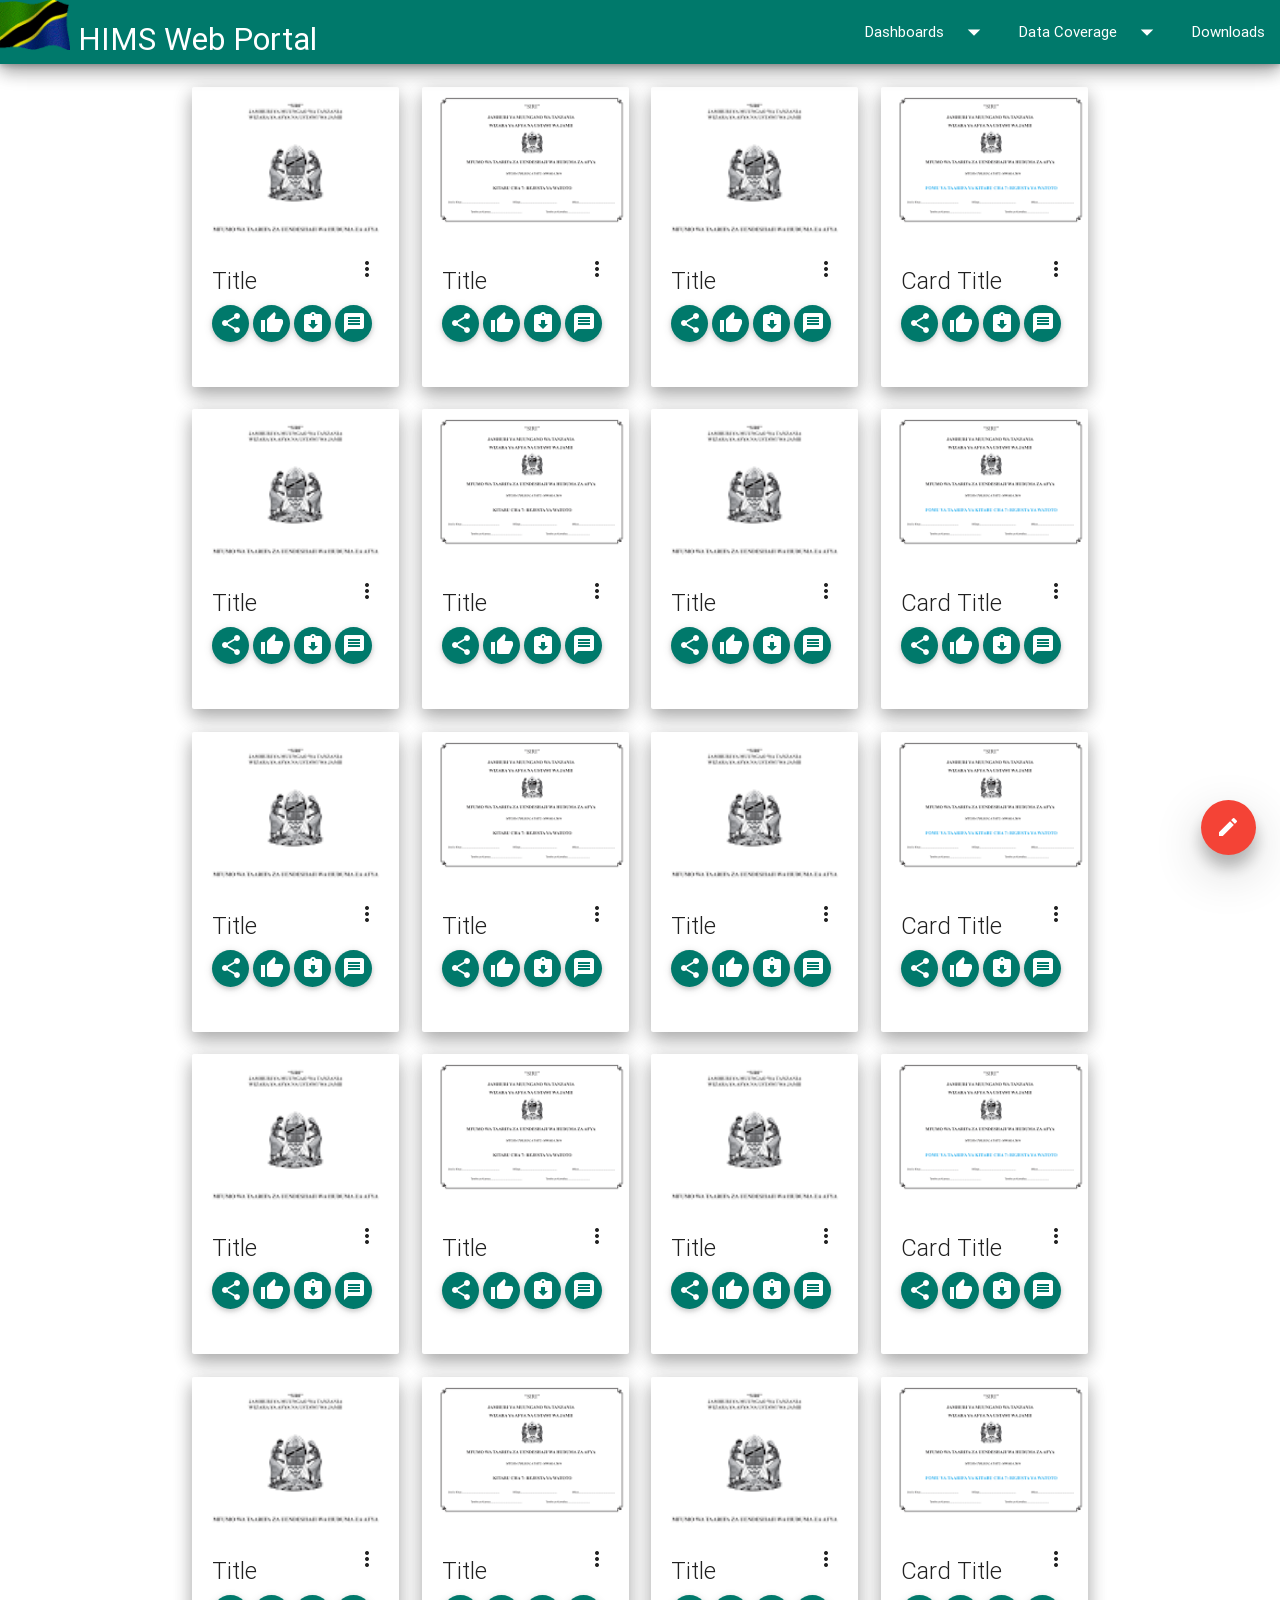
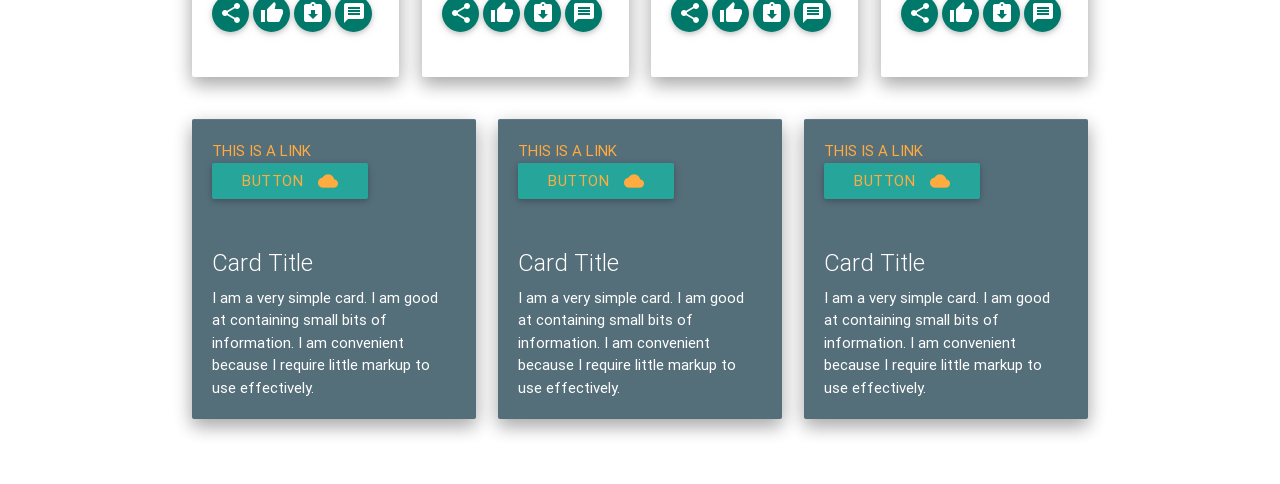
<file: downloads.html>
<!DOCTYPE html>
<html>
<head>
    <!--Import Google Icon Font-->
    <!--<link href="http://fonts.googleapis.com/icon?family=Material+Icons" rel="stylesheet">-->
    <!--Import materialize.css-->
    <style>
        @font-face {
            font-family: 'Material Icons';
            font-style: normal;
            font-weight: 400;
            src: local('Material Icons'), local('MaterialIcons-Regular'), url(assets/fonts/2fcrYFNaTjcS6g4U3t-Y5ZjZjT5FdEJ140U2DJYC3mY.woff2) format('woff2');
        }

        .material-icons {
            font-family: 'Material Icons';
            font-weight: normal;
            font-style: normal;
            font-size: 24px;
            line-height: 1;
            letter-spacing: normal;
            text-transform: none;
            display: inline-block;
            white-space: nowrap;
            word-wrap: normal;
            direction: ltr;
            -webkit-font-feature-settings: 'liga';
            -webkit-font-smoothing: antialiased;
        }
    </style>
    <link type="text/css" rel="stylesheet" href="assets/libs/materialize/css/materialize.min.css"  media="screen,projection"/>

    <!--Let browser know website is optimized for mobile-->
    <meta name="viewport" content="width=device-width, initial-scale=1.0"/>
</head>

<body>
<div class="navbar-fixed z-depth-2">
    <!-- Dropdown Structure -->
    <ul id="dropdown1" class="dropdown-content">
        <li><a href="index.html">Population</a></li>
        <li><a href="index.html">Health Facility</a></li>
        <li><a href="index.html">Human Resource</a></li>
        <li><a href="profiles.html">District Health Profiles</a></li>
    </ul>
    <ul id="dropdown2" class="dropdown-content">
        <li><a href="index.html">HIMS</a></li>
        <li><a href="index.html">HIV/AIDS</a></li>
        <li><a href="index.html">MALARIA</a></li>
        <li><a href="index.html">TB LEPROSY</a></li>
    </ul>
    <ul id="dropdown3" class="dropdown-content">
        <li><a href="index.html">Population</a></li>
        <li><a href="index.html">Health Facility</a></li>
        <li><a href="index.html">Human Resource</a></li>
        <li><a href="profiles.html">District Health Profiles</a></li>
    </ul>
    <ul id="dropdown4" class="dropdown-content">
        <li><a href="index.html">HIMS</a></li>
        <li><a href="index.html">HIV/AIDS</a></li>
        <li><a href="index.html">MALARIA</a></li>
        <li><a href="index.html">TB LEPROSY</a></li>
    </ul>
    <nav class="teal darken-2">
        <div class="nav-wrapper">
            <a href="#!" class="brand-logo">
                <img class="responsive-img" style="height: 50px" src="assets/img/tanzania1.gif">
                HIMS Web Portal
            </a>
            <a href="#" data-activates="mobile-demo" class="button-collapse"><i class="material-icons">menu</i></a>
            <ul class="right hide-on-med-and-down">
                <li><a class="dropdown-button" href="#!" data-activates="dropdown1">Dashboards<i class="material-icons right">arrow_drop_down</i></a></li>
                <li><a class="dropdown-button" href="#!" data-activates="dropdown2">Data Coverage<i class="material-icons right">arrow_drop_down</i></a></li>
                <li><a href="downloads.html">Downloads</a></li>
            </ul>
            <ul class="side-nav" id="mobile-demo">
                <li><a class="dropdown-button" href="#!" data-activates="dropdown3">Dashboards<i class="material-icons right">arrow_drop_down</i></a></li>
                <li><a class="dropdown-button" href="#!" data-activates="dropdown4">Data Coverage<i class="material-icons right">arrow_drop_down</i></a></li>
                <li><a href="downloads.html">Downloads</a></li>
            </ul>
        </div>
    </nav>
</div>

<!--<div  class="hide card z-depth-2" style="position: absolute;top: 80px; left: 5px;width: 170px">-->
<!--<div class="card-content">-->
<!--<span class="card-title activator grey-text text-darken-4">Dashboard<i class="material-icons right">more_vert</i></span>-->
<!--<div class="section">-->
<!--<a class="waves-effect waves-light shades-text blue-grey-text text-accent-2 text-darken-1"><i class="material-icons left">cloud</i>Population</a>-->
<!--</div>-->
<!--<div class="section">-->
<!--<a class="waves-effect waves-light  shades-text blue-grey-text text-accent-2 text-darken-1"><i class="material-icons left">cloud</i>Health Facility</a>-->
<!--</div>-->
<!--<div class="section">-->
<!--<a class="waves-effect waves-light  shades-text blue-grey-text text-accent-2 text-darken-1"><i class="material-icons left">cloud</i>Human Resource</a>-->
<!--</div>-->
<!--<div class="section">-->
<!--<a class="waves-effect waves-light  shades-text blue-grey-text text-accent-2 text-darken-1"><i class="material-icons left">cloud</i>District Health Profiles</a>-->
<!--</div>-->
<!--</div>-->
<!--</div>-->
<!--<div class="hide card z-depth-2 hide-on-med-and-down" style="position: fixed;top: 80px; left: 5px;width: 14%">-->
<!--<div class="card-content">-->
<!--<span class="card-title activator grey-text text-darken-4">COVERAGE<i class="material-icons right">more_vert</i></span>-->
<!--<div class="section">-->
<!--<a class="waves-effect waves-light shades-text blue-grey-text text-accent-2 text-darken-1">HIMS</a>-->
<!--</div>-->
<!--<div class="section">-->
<!--<a class="waves-effect waves-light  shades-text blue-grey-text text-accent-2 text-darken-1">HIV/AIDS</a>-->
<!--</div>-->
<!--<div class="section">-->
<!--<a class="waves-effect waves-light  shades-text blue-grey-text text-accent-2 text-darken-1">MALARIA</a>-->
<!--</div>-->
<!--<div class="section">-->
<!--<a class="waves-effect waves-light  shades-text blue-grey-text text-accent-2 text-darken-1">TB LEPROSY</a>-->
<!--</div>-->
<!--</div>-->
<!--</div>-->
<!--data filters-->
<div class="hide card z-depth-2 hide-on-med-and-down" style="position: fixed;top: 80px; left: 5px;width: 14%;overflow: visible">
    <div class="card-content">
        <span class="card-title activator grey-text text-darken-4">FILTERS<i class="material-icons right">more_vert</i></span>
        <div class="section">
            <div class="input-field col s12">
                <select>
                    <option value="" disabled selected>Choose your option</option>
                    <option value="1">2015</option>
                    <option value="2">2014</option>
                    <option value="3">2013</option>
                    <option value="3">2012</option>
                    <option value="3">2011</option>
                    <option value="3">2010</option>
                </select>
                <label>Period</label>
            </div>
        </div>
        <div class="section">
            <div class="input-field col s12">
                <select>
                    <option value="" disabled selected>Choose your option</option>
                    <option value="1">Arusha</option>
                    <option value="2">Dar es Saalam</option>
                    <option value="3">Dodoma</option>
                    <option value="3">Mbeya</option>
                    <option value="3">Tanga</option>
                    <option value="3">Kigoma</option>
                    <option value="3">Ruvuma</option>
                    <option value="3">Iringa</option>
                    <option value="3">Mwanza</option>
                </select>
                <label>Regions</label>
            </div>
        </div>
    </div>
    <div class="card-reveal">
        <span class="card-title grey-text text-darken-4">FILTERS<i class="material-icons right">close</i></span>
        <p class="flow-text">Use This section to filter the results</p>
    </div>
</div>
<div class="container">

<div class="row">

<div class="section">
    <div class="col s6 m3">
        <div class="card z-depth-2 small">
            <div class="card-image waves-effect waves-block waves-light">
                <img class="activator" src="assets/img/Book10.png">
            </div>
            <div class="card-content">
                <span class="card-title activator grey-text text-darken-4">Title<i class="material-icons right">more_vert</i></span>
                <p>
                    <a title="table" class="btn-floating btn-small waves-effect waves-light teal darken-2"><i class="material-icons">share</i></a>
                    <a title="bar" class="btn-floating btn-small waves-effect waves-light teal darken-2"><i class="material-icons">thumb_up</i></a>
                    <a title="area" class="btn-floating btn-small waves-effect waves-light teal darken-2"><i class="material-icons">assignment_returned</i></a>
                    <a title="pie" class="btn-floating btn-small waves-effect waves-light teal darken-2"><i class="material-icons">message</i></a>
                </p>
            </div>
            <div class="card-reveal">
                <span class="card-title grey-text text-darken-4">Title<i class="material-icons right">close</i></span>
                <p class="flow-text">One common flaw we've seen in many frameworks is a lack of support for truly responsive text. While elements on the page resize fluidly, text still resizes on a fixed basis. To ameliorate this problem, for text heavy pages, we've created a class that fluidly scales text size and line-height to optimize readability for the user. Line length stays between 45-80 characters and line height scales to be larger on smaller screens.</p>
            </div>
        </div>
    </div><div class="col s6 m3">
        <div class="card z-depth-2 small">
            <div class="card-image waves-effect waves-block waves-light">
                <img class="activator" src="assets/img/ChildHealthRejesteChildren.png">
            </div>
            <div class="card-content">
                <span class="card-title activator grey-text text-darken-4">Title<i class="material-icons right">more_vert</i></span>
                <p>
                    <a title="table" class="btn-floating btn-small waves-effect waves-light teal darken-2"><i class="material-icons">share</i></a>
                    <a title="bar" class="btn-floating btn-small waves-effect waves-light teal darken-2"><i class="material-icons">thumb_up</i></a>
                    <a title="area" class="btn-floating btn-small waves-effect waves-light teal darken-2"><i class="material-icons">assignment_returned</i></a>
                    <a title="pie" class="btn-floating btn-small waves-effect waves-light teal darken-2"><i class="material-icons">message</i></a>
                </p>
            </div>
            <div class="card-reveal">
                <span class="card-title grey-text text-darken-4">Title<i class="material-icons right">close</i></span>
                <p class="flow-text">One common flaw we've seen in many frameworks is a lack of support for truly responsive text. While elements on the page resize fluidly, text still resizes on a fixed basis. To ameliorate this problem, for text heavy pages, we've created a class that fluidly scales text size and line-height to optimize readability for the user. Line length stays between 45-80 characters and line height scales to be larger on smaller screens.</p>
            </div>
        </div>
    </div><div class="col s6 m3">
        <div class="card z-depth-2 small">
            <div class="card-image waves-effect waves-block waves-light">
                <img class="activator" src="assets/img/Book10.png">
            </div>
            <div class="card-content">
                <span class="card-title activator grey-text text-darken-4">Title<i class="material-icons right">more_vert</i></span>
                <p>
                    <a title="table" class="btn-floating btn-small waves-effect waves-light teal darken-2"><i class="material-icons">share</i></a>
                    <a title="bar" class="btn-floating btn-small waves-effect waves-light teal darken-2"><i class="material-icons">thumb_up</i></a>
                    <a title="area" class="btn-floating btn-small waves-effect waves-light teal darken-2"><i class="material-icons">assignment_returned</i></a>
                    <a title="pie" class="btn-floating btn-small waves-effect waves-light teal darken-2"><i class="material-icons">message</i></a>
                </p>
            </div>
            <div class="card-reveal">
                <span class="card-title grey-text text-darken-4">Title<i class="material-icons right">close</i></span>
                <p class="flow-text">One common flaw we've seen in many frameworks is a lack of support for truly responsive text. While elements on the page resize fluidly, text still resizes on a fixed basis. To ameliorate this problem, for text heavy pages, we've created a class that fluidly scales text size and line-height to optimize readability for the user. Line length stays between 45-80 characters and line height scales to be larger on smaller screens.</p>
            </div>
        </div>
    </div><div class="col s6 m3">
        <div class="card z-depth-2 small">
            <div class="card-image waves-effect waves-block waves-light">
                <img class="activator" src="assets/img/ChildHealthSummaryChildren1.png">
            </div>
            <div class="card-content">
                <span class="card-title activator grey-text text-darken-4">Card Title<i class="material-icons right">more_vert</i></span>
                <p>
                    <a title="table" class="btn-floating btn-small waves-effect waves-light teal darken-2"><i class="material-icons">share</i></a>
                    <a title="bar" class="btn-floating btn-small waves-effect waves-light teal darken-2"><i class="material-icons">thumb_up</i></a>
                    <a title="area" class="btn-floating btn-small waves-effect waves-light teal darken-2"><i class="material-icons">assignment_returned</i></a>
                    <a title="pie" class="btn-floating btn-small waves-effect waves-light teal darken-2"><i class="material-icons">message</i></a>
                </p>
            </div>
            <div class="card-reveal">
                <span class="card-title grey-text text-darken-4">Card Title<i class="material-icons right">close</i></span>
                <p class="flow-text">One common flaw we've seen in many frameworks is a lack of support for truly responsive text. While elements on the page resize fluidly, text still resizes on a fixed basis. To ameliorate this problem, for text heavy pages, we've created a class that fluidly scales text size and line-height to optimize readability for the user. Line length stays between 45-80 characters and line height scales to be larger on smaller screens.</p>
            </div>
        </div>
    </div>
</div>

<div class="section">
    <div class="col s6 m3">
        <div class="card z-depth-2 small">
            <div class="card-image waves-effect waves-block waves-light">
                <img class="activator" src="assets/img/Book10.png">
            </div>
            <div class="card-content">
                <span class="card-title activator grey-text text-darken-4">Title<i class="material-icons right">more_vert</i></span>
                <p>
                    <a title="table" class="btn-floating btn-small waves-effect waves-light teal darken-2"><i class="material-icons">share</i></a>
                    <a title="bar" class="btn-floating btn-small waves-effect waves-light teal darken-2"><i class="material-icons">thumb_up</i></a>
                    <a title="area" class="btn-floating btn-small waves-effect waves-light teal darken-2"><i class="material-icons">assignment_returned</i></a>
                    <a title="pie" class="btn-floating btn-small waves-effect waves-light teal darken-2"><i class="material-icons">message</i></a>
                </p>
            </div>
            <div class="card-reveal">
                <span class="card-title grey-text text-darken-4">Title<i class="material-icons right">close</i></span>
                <p class="flow-text">One common flaw we've seen in many frameworks is a lack of support for truly responsive text. While elements on the page resize fluidly, text still resizes on a fixed basis. To ameliorate this problem, for text heavy pages, we've created a class that fluidly scales text size and line-height to optimize readability for the user. Line length stays between 45-80 characters and line height scales to be larger on smaller screens.</p>
            </div>
        </div>
    </div><div class="col s6 m3">
        <div class="card z-depth-2 small">
            <div class="card-image waves-effect waves-block waves-light">
                <img class="activator" src="assets/img/ChildHealthRejesteChildren.png">
            </div>
            <div class="card-content">
                <span class="card-title activator grey-text text-darken-4">Title<i class="material-icons right">more_vert</i></span>
                <p>
                    <a title="table" class="btn-floating btn-small waves-effect waves-light teal darken-2"><i class="material-icons">share</i></a>
                    <a title="bar" class="btn-floating btn-small waves-effect waves-light teal darken-2"><i class="material-icons">thumb_up</i></a>
                    <a title="area" class="btn-floating btn-small waves-effect waves-light teal darken-2"><i class="material-icons">assignment_returned</i></a>
                    <a title="pie" class="btn-floating btn-small waves-effect waves-light teal darken-2"><i class="material-icons">message</i></a>
                </p>
            </div>
            <div class="card-reveal">
                <span class="card-title grey-text text-darken-4">Title<i class="material-icons right">close</i></span>
                <p class="flow-text">One common flaw we've seen in many frameworks is a lack of support for truly responsive text. While elements on the page resize fluidly, text still resizes on a fixed basis. To ameliorate this problem, for text heavy pages, we've created a class that fluidly scales text size and line-height to optimize readability for the user. Line length stays between 45-80 characters and line height scales to be larger on smaller screens.</p>
            </div>
        </div>
    </div><div class="col s6 m3">
        <div class="card z-depth-2 small">
            <div class="card-image waves-effect waves-block waves-light">
                <img class="activator" src="assets/img/Book10.png">
            </div>
            <div class="card-content">
                <span class="card-title activator grey-text text-darken-4">Title<i class="material-icons right">more_vert</i></span>
                <p>
                    <a title="table" class="btn-floating btn-small waves-effect waves-light teal darken-2"><i class="material-icons">share</i></a>
                    <a title="bar" class="btn-floating btn-small waves-effect waves-light teal darken-2"><i class="material-icons">thumb_up</i></a>
                    <a title="area" class="btn-floating btn-small waves-effect waves-light teal darken-2"><i class="material-icons">assignment_returned</i></a>
                    <a title="pie" class="btn-floating btn-small waves-effect waves-light teal darken-2"><i class="material-icons">message</i></a>
                </p>
            </div>
            <div class="card-reveal">
                <span class="card-title grey-text text-darken-4">Title<i class="material-icons right">close</i></span>
                <p class="flow-text">One common flaw we've seen in many frameworks is a lack of support for truly responsive text. While elements on the page resize fluidly, text still resizes on a fixed basis. To ameliorate this problem, for text heavy pages, we've created a class that fluidly scales text size and line-height to optimize readability for the user. Line length stays between 45-80 characters and line height scales to be larger on smaller screens.</p>
            </div>
        </div>
    </div><div class="col s6 m3">
        <div class="card z-depth-2 small">
            <div class="card-image waves-effect waves-block waves-light">
                <img class="activator" src="assets/img/ChildHealthSummaryChildren1.png">
            </div>
            <div class="card-content">
                <span class="card-title activator grey-text text-darken-4">Card Title<i class="material-icons right">more_vert</i></span>
                <p>
                    <a title="table" class="btn-floating btn-small waves-effect waves-light teal darken-2"><i class="material-icons">share</i></a>
                    <a title="bar" class="btn-floating btn-small waves-effect waves-light teal darken-2"><i class="material-icons">thumb_up</i></a>
                    <a title="area" class="btn-floating btn-small waves-effect waves-light teal darken-2"><i class="material-icons">assignment_returned</i></a>
                    <a title="pie" class="btn-floating btn-small waves-effect waves-light teal darken-2"><i class="material-icons">message</i></a>
                </p>
            </div>
            <div class="card-reveal">
                <span class="card-title grey-text text-darken-4">Card Title<i class="material-icons right">close</i></span>
                <p class="flow-text">One common flaw we've seen in many frameworks is a lack of support for truly responsive text. While elements on the page resize fluidly, text still resizes on a fixed basis. To ameliorate this problem, for text heavy pages, we've created a class that fluidly scales text size and line-height to optimize readability for the user. Line length stays between 45-80 characters and line height scales to be larger on smaller screens.</p>
            </div>
        </div>
    </div>
</div>

<div class="section">
    <div class="col s6 m3">
        <div class="card z-depth-2 small">
            <div class="card-image waves-effect waves-block waves-light">
                <img class="activator" src="assets/img/Book10.png">
            </div>
            <div class="card-content">
                <span class="card-title activator grey-text text-darken-4">Title<i class="material-icons right">more_vert</i></span>
                <p>
                    <a title="table" class="btn-floating btn-small waves-effect waves-light teal darken-2"><i class="material-icons">share</i></a>
                    <a title="bar" class="btn-floating btn-small waves-effect waves-light teal darken-2"><i class="material-icons">thumb_up</i></a>
                    <a title="area" class="btn-floating btn-small waves-effect waves-light teal darken-2"><i class="material-icons">assignment_returned</i></a>
                    <a title="pie" class="btn-floating btn-small waves-effect waves-light teal darken-2"><i class="material-icons">message</i></a>
                </p>
            </div>
            <div class="card-reveal">
                <span class="card-title grey-text text-darken-4">Title<i class="material-icons right">close</i></span>
                <p class="flow-text">One common flaw we've seen in many frameworks is a lack of support for truly responsive text. While elements on the page resize fluidly, text still resizes on a fixed basis. To ameliorate this problem, for text heavy pages, we've created a class that fluidly scales text size and line-height to optimize readability for the user. Line length stays between 45-80 characters and line height scales to be larger on smaller screens.</p>
            </div>
        </div>
    </div><div class="col s6 m3">
        <div class="card z-depth-2 small">
            <div class="card-image waves-effect waves-block waves-light">
                <img class="activator" src="assets/img/ChildHealthRejesteChildren.png">
            </div>
            <div class="card-content">
                <span class="card-title activator grey-text text-darken-4">Title<i class="material-icons right">more_vert</i></span>
                <p>
                    <a title="table" class="btn-floating btn-small waves-effect waves-light teal darken-2"><i class="material-icons">share</i></a>
                    <a title="bar" class="btn-floating btn-small waves-effect waves-light teal darken-2"><i class="material-icons">thumb_up</i></a>
                    <a title="area" class="btn-floating btn-small waves-effect waves-light teal darken-2"><i class="material-icons">assignment_returned</i></a>
                    <a title="pie" class="btn-floating btn-small waves-effect waves-light teal darken-2"><i class="material-icons">message</i></a>
                </p>
            </div>
            <div class="card-reveal">
                <span class="card-title grey-text text-darken-4">Title<i class="material-icons right">close</i></span>
                <p class="flow-text">One common flaw we've seen in many frameworks is a lack of support for truly responsive text. While elements on the page resize fluidly, text still resizes on a fixed basis. To ameliorate this problem, for text heavy pages, we've created a class that fluidly scales text size and line-height to optimize readability for the user. Line length stays between 45-80 characters and line height scales to be larger on smaller screens.</p>
            </div>
        </div>
    </div><div class="col s6 m3">
        <div class="card z-depth-2 small">
            <div class="card-image waves-effect waves-block waves-light">
                <img class="activator" src="assets/img/Book10.png">
            </div>
            <div class="card-content">
                <span class="card-title activator grey-text text-darken-4">Title<i class="material-icons right">more_vert</i></span>
                <p>
                    <a title="table" class="btn-floating btn-small waves-effect waves-light teal darken-2"><i class="material-icons">share</i></a>
                    <a title="bar" class="btn-floating btn-small waves-effect waves-light teal darken-2"><i class="material-icons">thumb_up</i></a>
                    <a title="area" class="btn-floating btn-small waves-effect waves-light teal darken-2"><i class="material-icons">assignment_returned</i></a>
                    <a title="pie" class="btn-floating btn-small waves-effect waves-light teal darken-2"><i class="material-icons">message</i></a>
                </p>
            </div>
            <div class="card-reveal">
                <span class="card-title grey-text text-darken-4">Title<i class="material-icons right">close</i></span>
                <p class="flow-text">One common flaw we've seen in many frameworks is a lack of support for truly responsive text. While elements on the page resize fluidly, text still resizes on a fixed basis. To ameliorate this problem, for text heavy pages, we've created a class that fluidly scales text size and line-height to optimize readability for the user. Line length stays between 45-80 characters and line height scales to be larger on smaller screens.</p>
            </div>
        </div>
    </div><div class="col s6 m3">
        <div class="card z-depth-2 small">
            <div class="card-image waves-effect waves-block waves-light">
                <img class="activator" src="assets/img/ChildHealthSummaryChildren1.png">
            </div>
            <div class="card-content">
                <span class="card-title activator grey-text text-darken-4">Card Title<i class="material-icons right">more_vert</i></span>
                <p>
                    <a title="table" class="btn-floating btn-small waves-effect waves-light teal darken-2"><i class="material-icons">share</i></a>
                    <a title="bar" class="btn-floating btn-small waves-effect waves-light teal darken-2"><i class="material-icons">thumb_up</i></a>
                    <a title="area" class="btn-floating btn-small waves-effect waves-light teal darken-2"><i class="material-icons">assignment_returned</i></a>
                    <a title="pie" class="btn-floating btn-small waves-effect waves-light teal darken-2"><i class="material-icons">message</i></a>
                </p>
            </div>
            <div class="card-reveal">
                <span class="card-title grey-text text-darken-4">Card Title<i class="material-icons right">close</i></span>
                <p class="flow-text">One common flaw we've seen in many frameworks is a lack of support for truly responsive text. While elements on the page resize fluidly, text still resizes on a fixed basis. To ameliorate this problem, for text heavy pages, we've created a class that fluidly scales text size and line-height to optimize readability for the user. Line length stays between 45-80 characters and line height scales to be larger on smaller screens.</p>
            </div>
        </div>
    </div>
</div>

<div class="section">
    <div class="col s6 m3">
        <div class="card z-depth-2 small">
            <div class="card-image waves-effect waves-block waves-light">
                <img class="activator" src="assets/img/Book10.png">
            </div>
            <div class="card-content">
                <span class="card-title activator grey-text text-darken-4">Title<i class="material-icons right">more_vert</i></span>
                <p>
                    <a title="table" class="btn-floating btn-small waves-effect waves-light teal darken-2"><i class="material-icons">share</i></a>
                    <a title="bar" class="btn-floating btn-small waves-effect waves-light teal darken-2"><i class="material-icons">thumb_up</i></a>
                    <a title="area" class="btn-floating btn-small waves-effect waves-light teal darken-2"><i class="material-icons">assignment_returned</i></a>
                    <a title="pie" class="btn-floating btn-small waves-effect waves-light teal darken-2"><i class="material-icons">message</i></a>
                </p>
            </div>
            <div class="card-reveal">
                <span class="card-title grey-text text-darken-4">Title<i class="material-icons right">close</i></span>
                <p class="flow-text">One common flaw we've seen in many frameworks is a lack of support for truly responsive text. While elements on the page resize fluidly, text still resizes on a fixed basis. To ameliorate this problem, for text heavy pages, we've created a class that fluidly scales text size and line-height to optimize readability for the user. Line length stays between 45-80 characters and line height scales to be larger on smaller screens.</p>
            </div>
        </div>
    </div><div class="col s6 m3">
        <div class="card z-depth-2 small">
            <div class="card-image waves-effect waves-block waves-light">
                <img class="activator" src="assets/img/ChildHealthRejesteChildren.png">
            </div>
            <div class="card-content">
                <span class="card-title activator grey-text text-darken-4">Title<i class="material-icons right">more_vert</i></span>
                <p>
                    <a title="table" class="btn-floating btn-small waves-effect waves-light teal darken-2"><i class="material-icons">share</i></a>
                    <a title="bar" class="btn-floating btn-small waves-effect waves-light teal darken-2"><i class="material-icons">thumb_up</i></a>
                    <a title="area" class="btn-floating btn-small waves-effect waves-light teal darken-2"><i class="material-icons">assignment_returned</i></a>
                    <a title="pie" class="btn-floating btn-small waves-effect waves-light teal darken-2"><i class="material-icons">message</i></a>
                </p>
            </div>
            <div class="card-reveal">
                <span class="card-title grey-text text-darken-4">Title<i class="material-icons right">close</i></span>
                <p class="flow-text">One common flaw we've seen in many frameworks is a lack of support for truly responsive text. While elements on the page resize fluidly, text still resizes on a fixed basis. To ameliorate this problem, for text heavy pages, we've created a class that fluidly scales text size and line-height to optimize readability for the user. Line length stays between 45-80 characters and line height scales to be larger on smaller screens.</p>
            </div>
        </div>
    </div><div class="col s6 m3">
        <div class="card z-depth-2 small">
            <div class="card-image waves-effect waves-block waves-light">
                <img class="activator" src="assets/img/Book10.png">
            </div>
            <div class="card-content">
                <span class="card-title activator grey-text text-darken-4">Title<i class="material-icons right">more_vert</i></span>
                <p>
                    <a title="table" class="btn-floating btn-small waves-effect waves-light teal darken-2"><i class="material-icons">share</i></a>
                    <a title="bar" class="btn-floating btn-small waves-effect waves-light teal darken-2"><i class="material-icons">thumb_up</i></a>
                    <a title="area" class="btn-floating btn-small waves-effect waves-light teal darken-2"><i class="material-icons">assignment_returned</i></a>
                    <a title="pie" class="btn-floating btn-small waves-effect waves-light teal darken-2"><i class="material-icons">message</i></a>
                </p>
            </div>
            <div class="card-reveal">
                <span class="card-title grey-text text-darken-4">Title<i class="material-icons right">close</i></span>
                <p class="flow-text">One common flaw we've seen in many frameworks is a lack of support for truly responsive text. While elements on the page resize fluidly, text still resizes on a fixed basis. To ameliorate this problem, for text heavy pages, we've created a class that fluidly scales text size and line-height to optimize readability for the user. Line length stays between 45-80 characters and line height scales to be larger on smaller screens.</p>
            </div>
        </div>
    </div><div class="col s6 m3">
        <div class="card z-depth-2 small">
            <div class="card-image waves-effect waves-block waves-light">
                <img class="activator" src="assets/img/ChildHealthSummaryChildren1.png">
            </div>
            <div class="card-content">
                <span class="card-title activator grey-text text-darken-4">Card Title<i class="material-icons right">more_vert</i></span>
                <p>
                    <a title="table" class="btn-floating btn-small waves-effect waves-light teal darken-2"><i class="material-icons">share</i></a>
                    <a title="bar" class="btn-floating btn-small waves-effect waves-light teal darken-2"><i class="material-icons">thumb_up</i></a>
                    <a title="area" class="btn-floating btn-small waves-effect waves-light teal darken-2"><i class="material-icons">assignment_returned</i></a>
                    <a title="pie" class="btn-floating btn-small waves-effect waves-light teal darken-2"><i class="material-icons">message</i></a>
                </p>
            </div>
            <div class="card-reveal">
                <span class="card-title grey-text text-darken-4">Card Title<i class="material-icons right">close</i></span>
                <p class="flow-text">One common flaw we've seen in many frameworks is a lack of support for truly responsive text. While elements on the page resize fluidly, text still resizes on a fixed basis. To ameliorate this problem, for text heavy pages, we've created a class that fluidly scales text size and line-height to optimize readability for the user. Line length stays between 45-80 characters and line height scales to be larger on smaller screens.</p>
            </div>
        </div>
    </div>
</div>

<div class="section">
    <div class="col s6 m3">
        <div class="card z-depth-2 small">
            <div class="card-image waves-effect waves-block waves-light">
                <img class="activator" src="assets/img/Book10.png">
            </div>
            <div class="card-content">
                <span class="card-title activator grey-text text-darken-4">Title<i class="material-icons right">more_vert</i></span>
                <p>
                    <a title="table" class="btn-floating btn-small waves-effect waves-light teal darken-2"><i class="material-icons">share</i></a>
                    <a title="bar" class="btn-floating btn-small waves-effect waves-light teal darken-2"><i class="material-icons">thumb_up</i></a>
                    <a title="area" class="btn-floating btn-small waves-effect waves-light teal darken-2"><i class="material-icons">assignment_returned</i></a>
                    <a title="pie" class="btn-floating btn-small waves-effect waves-light teal darken-2"><i class="material-icons">message</i></a>
                </p>
            </div>
            <div class="card-reveal">
                <span class="card-title grey-text text-darken-4">Title<i class="material-icons right">close</i></span>
                <p class="flow-text">One common flaw we've seen in many frameworks is a lack of support for truly responsive text. While elements on the page resize fluidly, text still resizes on a fixed basis. To ameliorate this problem, for text heavy pages, we've created a class that fluidly scales text size and line-height to optimize readability for the user. Line length stays between 45-80 characters and line height scales to be larger on smaller screens.</p>
            </div>
        </div>
    </div><div class="col s6 m3">
        <div class="card z-depth-2 small">
            <div class="card-image waves-effect waves-block waves-light">
                <img class="activator" src="assets/img/ChildHealthRejesteChildren.png">
            </div>
            <div class="card-content">
                <span class="card-title activator grey-text text-darken-4">Title<i class="material-icons right">more_vert</i></span>
                <p>
                    <a title="table" class="btn-floating btn-small waves-effect waves-light teal darken-2"><i class="material-icons">share</i></a>
                    <a title="bar" class="btn-floating btn-small waves-effect waves-light teal darken-2"><i class="material-icons">thumb_up</i></a>
                    <a title="area" class="btn-floating btn-small waves-effect waves-light teal darken-2"><i class="material-icons">assignment_returned</i></a>
                    <a title="pie" class="btn-floating btn-small waves-effect waves-light teal darken-2"><i class="material-icons">message</i></a>
                </p>
            </div>
            <div class="card-reveal">
                <span class="card-title grey-text text-darken-4">Title<i class="material-icons right">close</i></span>
                <p class="flow-text">One common flaw we've seen in many frameworks is a lack of support for truly responsive text. While elements on the page resize fluidly, text still resizes on a fixed basis. To ameliorate this problem, for text heavy pages, we've created a class that fluidly scales text size and line-height to optimize readability for the user. Line length stays between 45-80 characters and line height scales to be larger on smaller screens.</p>
            </div>
        </div>
    </div><div class="col s6 m3">
        <div class="card z-depth-2 small">
            <div class="card-image waves-effect waves-block waves-light">
                <img class="activator" src="assets/img/Book10.png">
            </div>
            <div class="card-content">
                <span class="card-title activator grey-text text-darken-4">Title<i class="material-icons right">more_vert</i></span>
                <p>
                    <a title="table" class="btn-floating btn-small waves-effect waves-light teal darken-2"><i class="material-icons">share</i></a>
                    <a title="bar" class="btn-floating btn-small waves-effect waves-light teal darken-2"><i class="material-icons">thumb_up</i></a>
                    <a title="area" class="btn-floating btn-small waves-effect waves-light teal darken-2"><i class="material-icons">assignment_returned</i></a>
                    <a title="pie" class="btn-floating btn-small waves-effect waves-light teal darken-2"><i class="material-icons">message</i></a>
                </p>
            </div>
            <div class="card-reveal">
                <span class="card-title grey-text text-darken-4">Title<i class="material-icons right">close</i></span>
                <p class="flow-text">One common flaw we've seen in many frameworks is a lack of support for truly responsive text. While elements on the page resize fluidly, text still resizes on a fixed basis. To ameliorate this problem, for text heavy pages, we've created a class that fluidly scales text size and line-height to optimize readability for the user. Line length stays between 45-80 characters and line height scales to be larger on smaller screens.</p>
            </div>
        </div>
    </div><div class="col s6 m3">
        <div class="card z-depth-2 small">
            <div class="card-image waves-effect waves-block waves-light">
                <img class="activator" src="assets/img/ChildHealthSummaryChildren1.png">
            </div>
            <div class="card-content">
                <span class="card-title activator grey-text text-darken-4">Card Title<i class="material-icons right">more_vert</i></span>
                <p>
                    <a title="table" class="btn-floating btn-small waves-effect waves-light teal darken-2"><i class="material-icons">share</i></a>
                    <a title="bar" class="btn-floating btn-small waves-effect waves-light teal darken-2"><i class="material-icons">thumb_up</i></a>
                    <a title="area" class="btn-floating btn-small waves-effect waves-light teal darken-2"><i class="material-icons">assignment_returned</i></a>
                    <a title="pie" class="btn-floating btn-small waves-effect waves-light teal darken-2"><i class="material-icons">message</i></a>
                </p>
            </div>
            <div class="card-reveal">
                <span class="card-title grey-text text-darken-4">Card Title<i class="material-icons right">close</i></span>
                <p class="flow-text">One common flaw we've seen in many frameworks is a lack of support for truly responsive text. While elements on the page resize fluidly, text still resizes on a fixed basis. To ameliorate this problem, for text heavy pages, we've created a class that fluidly scales text size and line-height to optimize readability for the user. Line length stays between 45-80 characters and line height scales to be larger on smaller screens.</p>
            </div>
        </div>
    </div>
</div>

</div>

<div class="row">
    <div class="col s4 m4">
        <div class="card blue-grey darken-1 hoverable z-depth-2">
            <div class="card-action">
                <a href="#">This is a link</a>
                <a class="waves-effect waves-light btn"><i class="material-icons right">cloud</i>button</a>
            </div>
            <div class="card-content white-text">
                <span class="card-title">Card Title</span>
                <p>I am a very simple card. I am good at containing small bits of information.
                    I am convenient because I require little markup to use effectively.</p>
            </div>
        </div>
    </div>
    <div class="col s4 m4">
        <div class="card blue-grey darken-1 hoverable z-depth-2">
            <div class="card-action">
                <a href="#">This is a link</a>
                <a class="waves-effect waves-light btn"><i class="material-icons right">cloud</i>button</a>
            </div>
            <div class="card-content white-text">
                <span class="card-title">Card Title</span>
                <p>I am a very simple card. I am good at containing small bits of information.
                    I am convenient because I require little markup to use effectively.</p>
            </div>
        </div>
    </div>
    <div class="col s4 m4">
        <div class="card blue-grey darken-1 hoverable z-depth-2">
            <div class="card-action">
                <a href="#">This is a link</a>
                <a class="waves-effect waves-light btn"><i class="material-icons right">cloud</i>button</a>
            </div>
            <div class="card-content white-text">
                <span class="card-title">Card Title</span>
                <p>I am a very simple card. I am good at containing small bits of information.
                    I am convenient because I require little markup to use effectively.</p>
            </div>
        </div>
    </div>
</div>
<div class="section">
    <div class="fixed-action-btn" style="bottom: 45px; right: 24px;">
        <a class="btn-floating btn-large red z-depth-3">
            <i class="large material-icons">mode_edit</i>
        </a>
        <ul>
            <li><a class="btn-floating red"><i class="material-icons">insert_chart</i></i></a></li>
            <li><a class="btn-floating yellow darken-1"><i class="material-icons">format_quote</i></a></li>
            <li><a class="btn-floating green"><i class="material-icons">publish</i></a></li>
            <li><a class="btn-floating blue"><i class="material-icons">attach_file</i></a></li>
        </ul>
    </div>
</div>
</div>
<!--Import jQuery before materialize.js-->
<script type="text/javascript" src="assets/libs/materialize/js/jquery-2.1.4.min.js"></script>
<script type="text/javascript" src="assets/libs/materialize/js/materialize.min.js"></script>
<script>
    $(document).ready(function(){
        $(".button-collapse").sideNav();
        $('select').material_select();
        $(".dropdown-button").dropdown();
    })
</script>
</body>
</html>
</file>
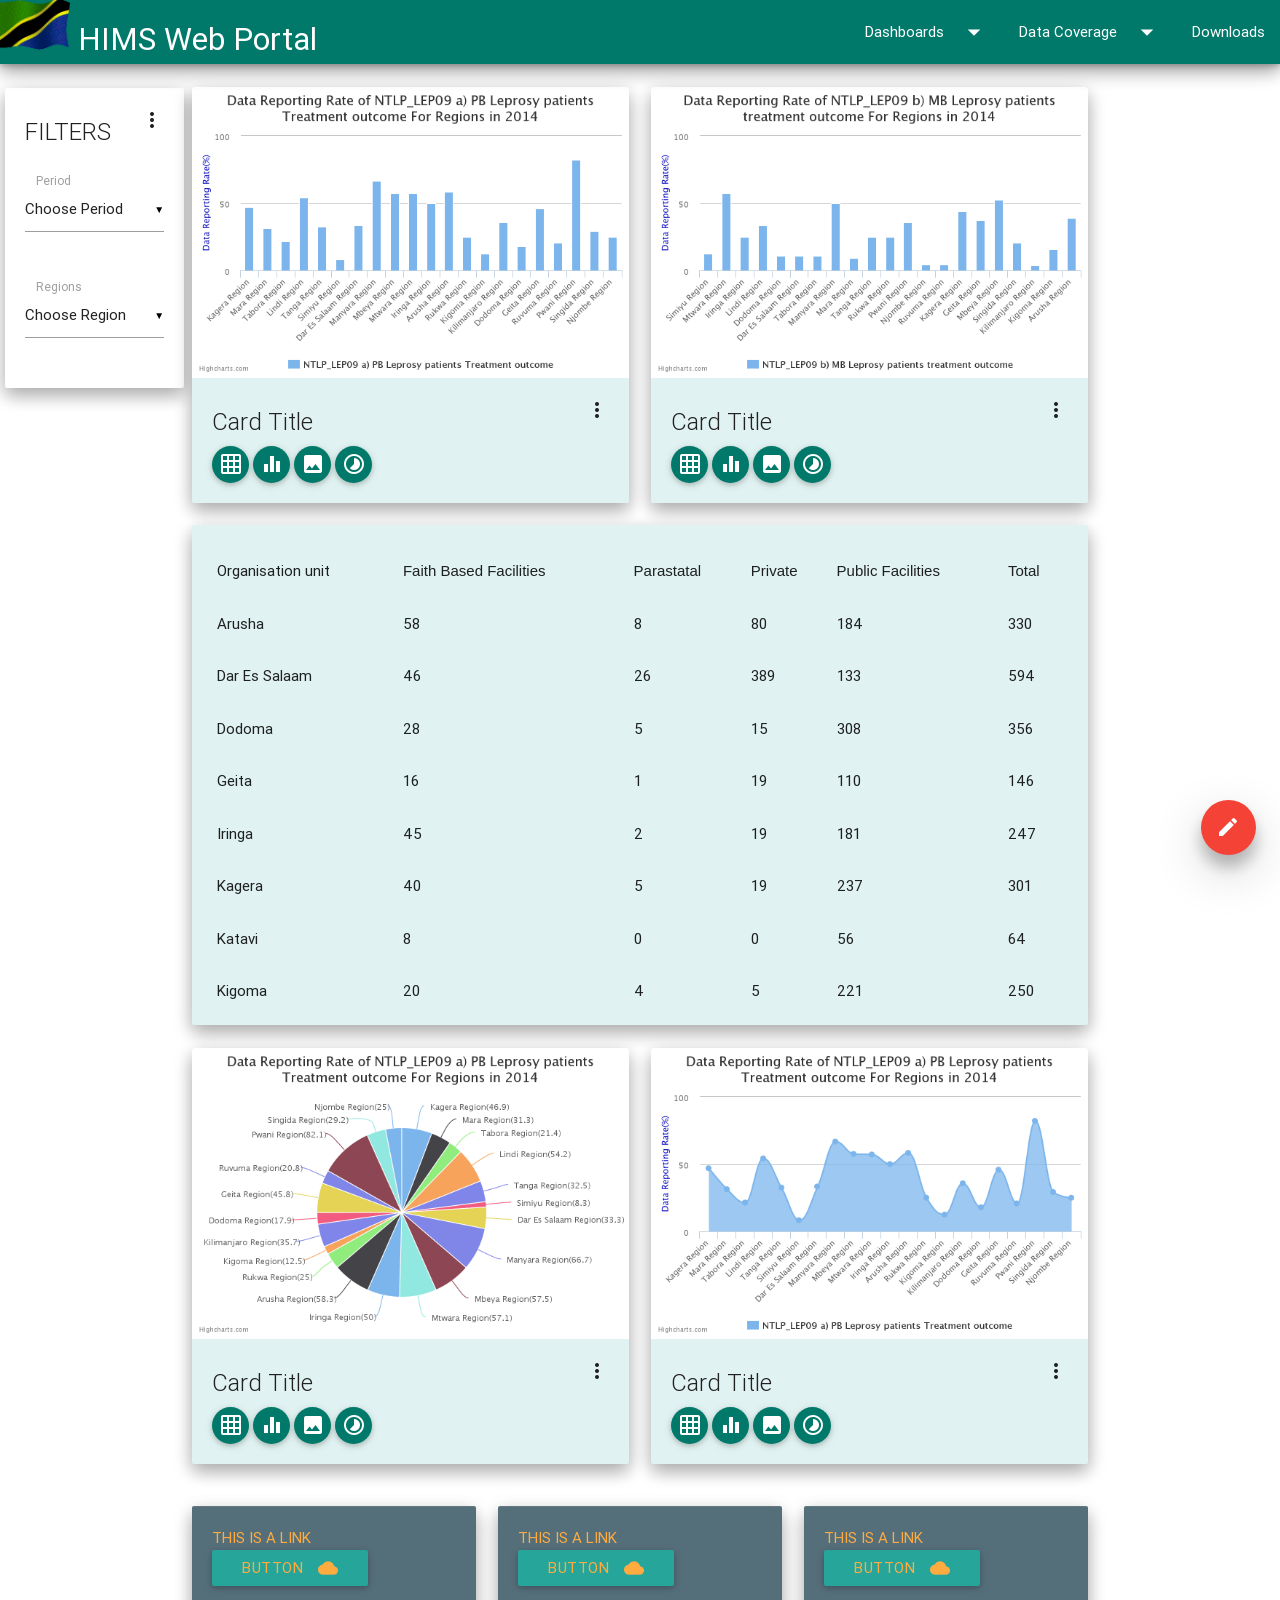
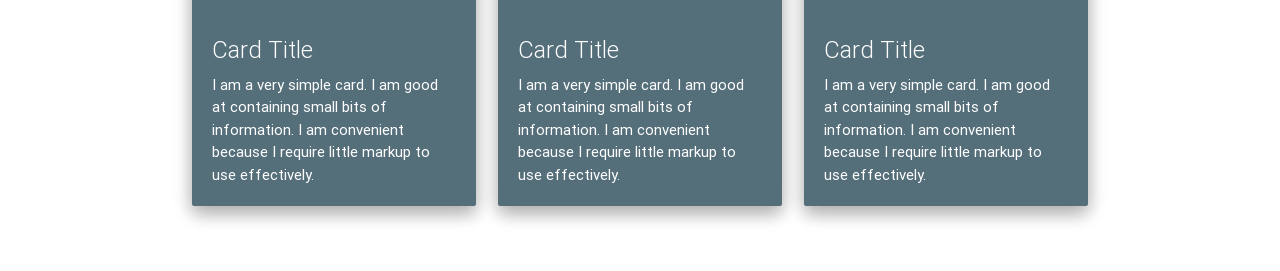
<file: home.html>
<!DOCTYPE html>
<html>
<head>
    <!--Import Google Icon Font-->
    <!--<link href="http://fonts.googleapis.com/icon?family=Material+Icons" rel="stylesheet">-->
    <!--Import materialize.css-->
    <style>
        @font-face {
            font-family: 'Material Icons';
            font-style: normal;
            font-weight: 400;
            src: local('Material Icons'), local('MaterialIcons-Regular'), url(assets/fonts/2fcrYFNaTjcS6g4U3t-Y5ZjZjT5FdEJ140U2DJYC3mY.woff2) format('woff2');
        }

        .material-icons {
            font-family: 'Material Icons';
            font-weight: normal;
            font-style: normal;
            font-size: 24px;
            line-height: 1;
            letter-spacing: normal;
            text-transform: none;
            display: inline-block;
            white-space: nowrap;
            word-wrap: normal;
            direction: ltr;
            -webkit-font-feature-settings: 'liga';
            -webkit-font-smoothing: antialiased;
        }
    </style>
    <link type="text/css" rel="stylesheet" href="assets/libs/materialize/css/materialize.min.css"  media="screen,projection"/>

    <!--Let browser know website is optimized for mobile-->
    <meta name="viewport" content="width=device-width, initial-scale=1.0"/>
</head>

<body>
<div class="navbar-fixed z-depth-2">
    <!-- Dropdown Structure -->
    <ul id="dropdown1" class="dropdown-content">
        <li><a href="index.html">Population</a></li>
        <li><a href="index.html">Health Facility</a></li>
        <li><a href="index.html">Human Resource</a></li>
        <li><a href="profiles.html">District Health Profiles</a></li>
    </ul>
    <ul id="dropdown2" class="dropdown-content">
        <li><a href="index.html">HIMS</a></li>
        <li><a href="index.html">HIV/AIDS</a></li>
        <li><a href="index.html">MALARIA</a></li>
        <li><a href="index.html">TB LEPROSY</a></li>
    </ul>
    <ul id="dropdown3" class="dropdown-content">
        <li><a href="index.html">Population</a></li>
        <li><a href="index.html">Health Facility</a></li>
        <li><a href="index.html">Human Resource</a></li>
        <li><a href="profiles.html">District Health Profiles</a></li>
    </ul>
    <ul id="dropdown4" class="dropdown-content">
        <li><a href="index.html">HIMS</a></li>
        <li><a href="index.html">HIV/AIDS</a></li>
        <li><a href="index.html">MALARIA</a></li>
        <li><a href="index.html">TB LEPROSY</a></li>
    </ul>
    <nav class="teal darken-2">
        <div class="nav-wrapper">
            <a href="#!" class="brand-logo">
                <img class="responsive-img" style="height: 50px" src="assets/img/tanzania1.gif">
                HIMS Web Portal
            </a>
            <a href="#" data-activates="mobile-demo" class="button-collapse"><i class="material-icons">menu</i></a>
            <ul class="right hide-on-med-and-down">
                <li><a class="dropdown-button" href="#!" data-activates="dropdown1">Dashboards<i class="material-icons right">arrow_drop_down</i></a></li>
                <li><a class="dropdown-button" href="#!" data-activates="dropdown2">Data Coverage<i class="material-icons right">arrow_drop_down</i></a></li>
                <li><a href="downloads.html">Downloads</a></li>
            </ul>
            <ul class="side-nav" id="mobile-demo">
                <li><a class="dropdown-button" href="#!" data-activates="dropdown3">Dashboards<i class="material-icons right">arrow_drop_down</i></a></li>
                <li><a class="dropdown-button" href="#!" data-activates="dropdown4">Data Coverage<i class="material-icons right">arrow_drop_down</i></a></li>
                <li><a href="downloads.html">Downloads</a></li>
            </ul>
        </div>
    </nav>
</div>

<!--<div  class="hide card z-depth-2" style="position: absolute;top: 80px; left: 5px;width: 170px">-->
<!--<div class="card-content">-->
<!--<span class="card-title activator grey-text text-darken-4">Dashboard<i class="material-icons right">more_vert</i></span>-->
<!--<div class="section">-->
<!--<a class="waves-effect waves-light shades-text blue-grey-text text-accent-2 text-darken-1"><i class="material-icons left">cloud</i>Population</a>-->
<!--</div>-->
<!--<div class="section">-->
<!--<a class="waves-effect waves-light  shades-text blue-grey-text text-accent-2 text-darken-1"><i class="material-icons left">cloud</i>Health Facility</a>-->
<!--</div>-->
<!--<div class="section">-->
<!--<a class="waves-effect waves-light  shades-text blue-grey-text text-accent-2 text-darken-1"><i class="material-icons left">cloud</i>Human Resource</a>-->
<!--</div>-->
<!--<div class="section">-->
<!--<a class="waves-effect waves-light  shades-text blue-grey-text text-accent-2 text-darken-1"><i class="material-icons left">cloud</i>District Health Profiles</a>-->
<!--</div>-->
<!--</div>-->
<!--</div>-->
<!--<div class="hide card z-depth-2 hide-on-med-and-down" style="position: fixed;top: 80px; left: 5px;width: 14%">-->
<!--<div class="card-content">-->
<!--<span class="card-title activator grey-text text-darken-4">COVERAGE<i class="material-icons right">more_vert</i></span>-->
<!--<div class="section">-->
<!--<a class="waves-effect waves-light shades-text blue-grey-text text-accent-2 text-darken-1">HIMS</a>-->
<!--</div>-->
<!--<div class="section">-->
<!--<a class="waves-effect waves-light  shades-text blue-grey-text text-accent-2 text-darken-1">HIV/AIDS</a>-->
<!--</div>-->
<!--<div class="section">-->
<!--<a class="waves-effect waves-light  shades-text blue-grey-text text-accent-2 text-darken-1">MALARIA</a>-->
<!--</div>-->
<!--<div class="section">-->
<!--<a class="waves-effect waves-light  shades-text blue-grey-text text-accent-2 text-darken-1">TB LEPROSY</a>-->
<!--</div>-->
<!--</div>-->
<!--</div>-->
<!--data filters-->
<div class=" card z-depth-2 white lighten-5 hide-on-med-and-down" style="position: fixed;top: 80px; left: 5px;width: 14%;overflow: visible">
    <div class="card-content">
        <span class="card-title activator grey-text text-darken-4">FILTERS<i class="material-icons right">more_vert</i></span>
        <div class="section">
            <div class="input-field col s12">
                <select>
                    <option value="" disabled selected>Choose Period</option>
                    <option value="1">2015</option>
                    <option value="2">2014</option>
                    <option value="3">2013</option>
                    <option value="3">2012</option>
                    <option value="3">2011</option>
                    <option value="3">2010</option>
                </select>
                <label>Period</label>
            </div>
        </div>
        <div class="section">
            <div class="input-field col s12">
                <select>
                    <option value="" disabled selected>Choose Region</option>
                    <option value="1">Arusha</option>
                    <option value="2">Dar es Saalam</option>
                    <option value="3">Dodoma</option>
                    <option value="3">Mbeya</option>
                    <option value="3">Tanga</option>
                    <option value="3">Kigoma</option>
                    <option value="3">Ruvuma</option>
                    <option value="3">Iringa</option>
                    <option value="3">Mwanza</option>
                </select>
                <label>Regions</label>
            </div>
        </div>
    </div>
    <div class="card-reveal">
        <span class="card-title grey-text text-darken-4">FILTERS<i class="material-icons right">close</i></span>
        <p class="flow-text">Use This section to filter the results</p>
    </div>
</div>
<div class="container">

<div class="row">

<div class="section">
    <div class="col s12 m6">
        <div class="card z-depth-2 teal lighten-5">
            <div class="card-image waves-effect waves-block waves-light">
                <img class="activator" src="assets/img/chart1.png">
            </div>
            <div class="card-content">
                <span class="card-title activator grey-text text-darken-4">Card Title<i class="material-icons right">more_vert</i></span>
                <p>
                    <a title="table" class="btn-floating btn-small waves-effect waves-light teal darken-2"><i class="material-icons">grid_on</i></a>
                    <a title="bar" class="btn-floating btn-small waves-effect waves-light teal darken-2"><i class="material-icons">equalizer</i></a>
                    <a title="area" class="btn-floating btn-small waves-effect waves-light teal darken-2"><i class="material-icons">photo</i></a>
                    <a title="pie" class="btn-floating btn-small waves-effect waves-light teal darken-2"><i class="material-icons">timelapse</i></a>
                </p>
            </div>
            <div class="card-reveal">
                <span class="card-title grey-text text-darken-4">Card Title<i class="material-icons right">close</i></span>
                <p class="flow-text">One common flaw we've seen in many frameworks is a lack of support for truly responsive text. While elements on the page resize fluidly, text still resizes on a fixed basis. To ameliorate this problem, for text heavy pages, we've created a class that fluidly scales text size and line-height to optimize readability for the user. Line length stays between 45-80 characters and line height scales to be larger on smaller screens.</p>
            </div>
        </div>
    </div>
    <div class="col m6 s12">
        <div class="card z-depth-2 teal lighten-5">
            <div class="card-image waves-effect waves-block waves-light">
                <img class="activator" src="assets/img/chart2.png">
            </div>
            <div class="card-content">
                <span class="card-title activator grey-text text-darken-4">Card Title<i class="material-icons right">more_vert</i></span>
                <p>
                    <a title="table" class="btn-floating btn-small waves-effect waves-light teal darken-2"><i class="material-icons">grid_on</i></a>
                    <a title="bar" class="btn-floating btn-small waves-effect waves-light teal darken-2"><i class="material-icons">equalizer</i></a>
                    <a title="area" class="btn-floating btn-small waves-effect waves-light teal darken-2"><i class="material-icons">photo</i></a>
                    <a title="pie" class="btn-floating btn-small waves-effect waves-light teal darken-2"><i class="material-icons">timelapse</i></a>
                </p>
            </div>
            <div class="card-reveal">
                <span class="card-title grey-text text-darken-4">Card Title<i class="material-icons right">close</i></span>
                <p class="flow-text">One common flaw we've seen in many frameworks is a lack of support for truly responsive text. While elements on the page resize fluidly, text still resizes on a fixed basis. To ameliorate this problem, for text heavy pages, we've created a class that fluidly scales text size and line-height to optimize readability for the user. Line length stays between 45-80 characters and line height scales to be larger on smaller screens.</p>
            </div>
        </div>
    </div>
</div>
<div class="section">
<div class="col s12">
<div class="card z-depth-2 teal lighten-5"  style="height: 500px">
<div class="card-content">
<table id="facilityownership">
<tbody><tr>
    <td>Organisation unit</td>
    <td align="left"><font face="Arial">Faith Based Facilities</font></td>
    <td align="left"><font face="Arial">Parastatal</font></td>
    <td align="left"><font face="Arial">Private</font></td>
    <td align="left"><font face="Arial">Public Facilities</font></td>
    <td align="left"><font face="Arial">Total</font></td>
</tr>
<tr>
    <td>Arusha</td>
    <td>58</td>
    <td>8</td>
    <td>80</td>
    <td>184</td>
    <td>330</td>
</tr>
<tr>
    <td>Dar Es Salaam</td>
    <td>46</td>
    <td>26</td>
    <td>389</td>
    <td>133</td>
    <td>594</td>
</tr>
<tr>
    <td>Dodoma</td>
    <td>28</td>
    <td>5</td>
    <td>15</td>
    <td>308</td>
    <td>356</td>
</tr>
<tr>
    <td>Geita</td>
    <td>16</td>
    <td>1</td>
    <td>19</td>
    <td>110</td>
    <td>146</td>
</tr>
<tr>
    <td>Iringa</td>
    <td>45</td>
    <td>2</td>
    <td>19</td>
    <td>181</td>
    <td>247</td>
</tr>
<tr>
    <td>Kagera</td>
    <td>40</td>
    <td>5</td>
    <td>19</td>
    <td>237</td>
    <td>301</td>
</tr>
<tr>
    <td>Katavi</td>
    <td>8</td>
    <td>0</td>
    <td>0</td>
    <td>56</td>
    <td>64</td>
</tr>
<tr>
    <td>Kigoma</td>
    <td>20</td>
    <td>4</td>
    <td>5</td>
    <td>221</td>
    <td>250</td>
</tr>
<tr>
    <td>Kilimanjaro</td>
    <td>111</td>
    <td>10</td>
    <td>49</td>
    <td>233</td>
    <td>403</td>
</tr>
<tr>
    <td>Lindi</td>
    <td>9</td>
    <td>0</td>
    <td>4</td>
    <td>223</td>
    <td>236</td>
</tr>
<tr>
    <td>Manyara</td>
    <td>24</td>
    <td>1</td>
    <td>9</td>
    <td>143</td>
    <td>177</td>
</tr>
<tr>
    <td>Mara</td>
    <td>37</td>
    <td>7</td>
    <td>30</td>
    <td>195</td>
    <td>269</td>
</tr>
<tr>
    <td>Mbeya</td>
    <td>45</td>
    <td>11</td>
    <td>49</td>
    <td>352</td>
    <td>457</td>
</tr>
<tr>
    <td>Morogoro</td>
    <td>66</td>
    <td>12</td>
    <td>39</td>
    <td>265</td>
    <td>382</td>
</tr>
<tr>
    <td>Mtwara</td>
    <td>17</td>
    <td>10</td>
    <td>11</td>
    <td>176</td>
    <td>214</td>
</tr>
<tr>
    <td>Mwanza</td>
    <td>29</td>
    <td>13</td>
    <td>59</td>
    <td>254</td>
    <td>355</td>
</tr>
<tr>
    <td>Njombe</td>
    <td>40</td>
    <td>3</td>
    <td>9</td>
    <td>198</td>
    <td>250</td>
</tr>
<tr>
    <td>Pwani</td>
    <td>26</td>
    <td>7</td>
    <td>26</td>
    <td>229</td>
    <td>288</td>
</tr>
<tr>
    <td>Rukwa</td>
    <td>22</td>
    <td>3</td>
    <td>7</td>
    <td>174</td>
    <td>206</td>
</tr>
<tr>
    <td>Ruvuma</td>
    <td>49</td>
    <td>0</td>
    <td>12</td>
    <td>245</td>
    <td>306</td>
</tr>
<tr>
    <td>Shinyanga</td>
    <td>20</td>
    <td>4</td>
    <td>24</td>
    <td>144</td>
    <td>192</td>
</tr>
<tr>
    <td>Simiyu</td>
    <td>15</td>
    <td>1</td>
    <td>11</td>
    <td>165</td>
    <td>192</td>
</tr>
<tr>
    <td>Singida</td>
    <td>33</td>
    <td>1</td>
    <td>3</td>
    <td>177</td>
    <td>214</td>
</tr>
<tr>
    <td>Tabora</td>
    <td>40</td>
    <td>2</td>
    <td>6</td>
    <td>253</td>
    <td>301</td>
</tr>
<tr>
    <td>Tanga</td>
    <td>32</td>
    <td>15</td>
    <td>37</td>
    <td>289</td>
    <td>373</td>
</tr>
<tr>
    <td>Tanzania</td>
    <td>876</td>
    <td>151</td>
    <td>931</td>
    <td>5145</td>
    <td>7103</td>
</tr>
</tbody></table>
</div>
<div class="card-reveal">
    <span class="card-title grey-text text-darken-4">Card Title<i class="material-icons right">close</i></span>
    <p class="flow-text">One common flaw we've seen in many frameworks is a lack of support for truly responsive text. While elements on the page resize fluidly, text still resizes on a fixed basis. To ameliorate this problem, for text heavy pages, we've created a class that fluidly scales text size and line-height to optimize readability for the user. Line length stays between 45-80 characters and line height scales to be larger on smaller screens.</p>
</div>
</div>
</div>
</div>
<div class="section">
    <div class="col s12 m6">
        <div class="card z-depth-2 teal lighten-5">
            <div class="card-image waves-effect waves-block waves-light">
                <img class="activator" src="assets/img/chart3.png">
            </div>
            <div class="card-content">
                <span class="card-title activator grey-text text-darken-4">Card Title<i class="material-icons right">more_vert</i></span>
                <p>
                    <a title="table" class="btn-floating btn-small waves-effect waves-light teal darken-2"><i class="material-icons">grid_on</i></a>
                    <a title="bar" class="btn-floating btn-small waves-effect waves-light teal darken-2"><i class="material-icons">equalizer</i></a>
                    <a title="area" class="btn-floating btn-small waves-effect waves-light teal darken-2"><i class="material-icons">photo</i></a>
                    <a title="pie" class="btn-floating btn-small waves-effect waves-light teal darken-2"><i class="material-icons">timelapse</i></a>
                </p>
            </div>
            <div class="card-reveal">
                <span class="card-title grey-text text-darken-4">Card Title<i class="material-icons right">close</i></span>
                <p class="flow-text">One common flaw we've seen in many frameworks is a lack of support for truly responsive text. While elements on the page resize fluidly, text still resizes on a fixed basis. To ameliorate this problem, for text heavy pages, we've created a class that fluidly scales text size and line-height to optimize readability for the user. Line length stays between 45-80 characters and line height scales to be larger on smaller screens.</p>
            </div>
        </div>
    </div>
    <div class="col m6 s12">
        <div class="card z-depth-2 teal lighten-5">
            <div class="card-image waves-effect waves-block waves-light">
                <img class="activator" src="assets/img/chart4.png">
            </div>
            <div class="card-content">
                <span class="card-title activator grey-text text-darken-4">Card Title<i class="material-icons right">more_vert</i></span>
                <p>
                    <a title="table" class="btn-floating btn-small waves-effect waves-light teal darken-2"><i class="material-icons">grid_on</i></a>
                    <a title="bar" class="btn-floating btn-small waves-effect waves-light teal darken-2"><i class="material-icons">equalizer</i></a>
                    <a title="area" class="btn-floating btn-small waves-effect waves-light teal darken-2"><i class="material-icons">photo</i></a>
                    <a title="pie" class="btn-floating btn-small waves-effect waves-light teal darken-2"><i class="material-icons">timelapse</i></a>
                </p>
            </div>
            <div class="card-reveal">
                <span class="card-title grey-text text-darken-4">Card Title<i class="material-icons right">close</i></span>
                <p class="flow-text">One common flaw we've seen in many frameworks is a lack of support for truly responsive text. While elements on the page resize fluidly, text still resizes on a fixed basis. To ameliorate this problem, for text heavy pages, we've created a class that fluidly scales text size and line-height to optimize readability for the user. Line length stays between 45-80 characters and line height scales to be larger on smaller screens.</p>
            </div>
        </div>
    </div>
</div>

</div>

<div class="row">
    <div class="col s4 m4">
        <div class="card blue-grey darken-1 hoverable z-depth-2">
            <div class="card-action">
                <a href="#">This is a link</a>
                <a class="waves-effect waves-light btn"><i class="material-icons right">cloud</i>button</a>
            </div>
            <div class="card-content white-text">
                <span class="card-title">Card Title</span>
                <p>I am a very simple card. I am good at containing small bits of information.
                    I am convenient because I require little markup to use effectively.</p>
            </div>
        </div>
    </div>
    <div class="col s4 m4">
        <div class="card blue-grey darken-1 hoverable z-depth-2">
            <div class="card-action">
                <a href="#">This is a link</a>
                <a class="waves-effect waves-light btn"><i class="material-icons right">cloud</i>button</a>
            </div>
            <div class="card-content white-text">
                <span class="card-title">Card Title</span>
                <p>I am a very simple card. I am good at containing small bits of information.
                    I am convenient because I require little markup to use effectively.</p>
            </div>
        </div>
    </div>
    <div class="col s4 m4">
        <div class="card blue-grey darken-1 hoverable z-depth-2">
            <div class="card-action">
                <a href="#">This is a link</a>
                <a class="waves-effect waves-light btn"><i class="material-icons right">cloud</i>button</a>
            </div>
            <div class="card-content white-text">
                <span class="card-title">Card Title</span>
                <p>I am a very simple card. I am good at containing small bits of information.
                    I am convenient because I require little markup to use effectively.</p>
            </div>
        </div>
    </div>
</div>
<div class="section">
    <div class="fixed-action-btn" style="bottom: 45px; right: 24px;">
        <a class="btn-floating btn-large red z-depth-3">
            <i class="large material-icons">mode_edit</i>
        </a>
        <ul>
            <li><a class="btn-floating red"><i class="material-icons">insert_chart</i></i></a></li>
            <li><a class="btn-floating yellow darken-1"><i class="material-icons">format_quote</i></a></li>
            <li><a class="btn-floating green"><i class="material-icons">publish</i></a></li>
            <li><a class="btn-floating blue"><i class="material-icons">attach_file</i></a></li>
        </ul>
    </div>
</div>
</div>
<!--Import jQuery before materialize.js-->
<script type="text/javascript" src="assets/libs/materialize/js/jquery-2.1.4.min.js"></script>
<script type="text/javascript" src="assets/libs/materialize/js/materialize.min.js"></script>
<script>
    $(document).ready(function(){
        $(".button-collapse").sideNav();
        $('select').material_select();
        $(".dropdown-button").dropdown();
    })
</script>
</body>
</html>
</file>
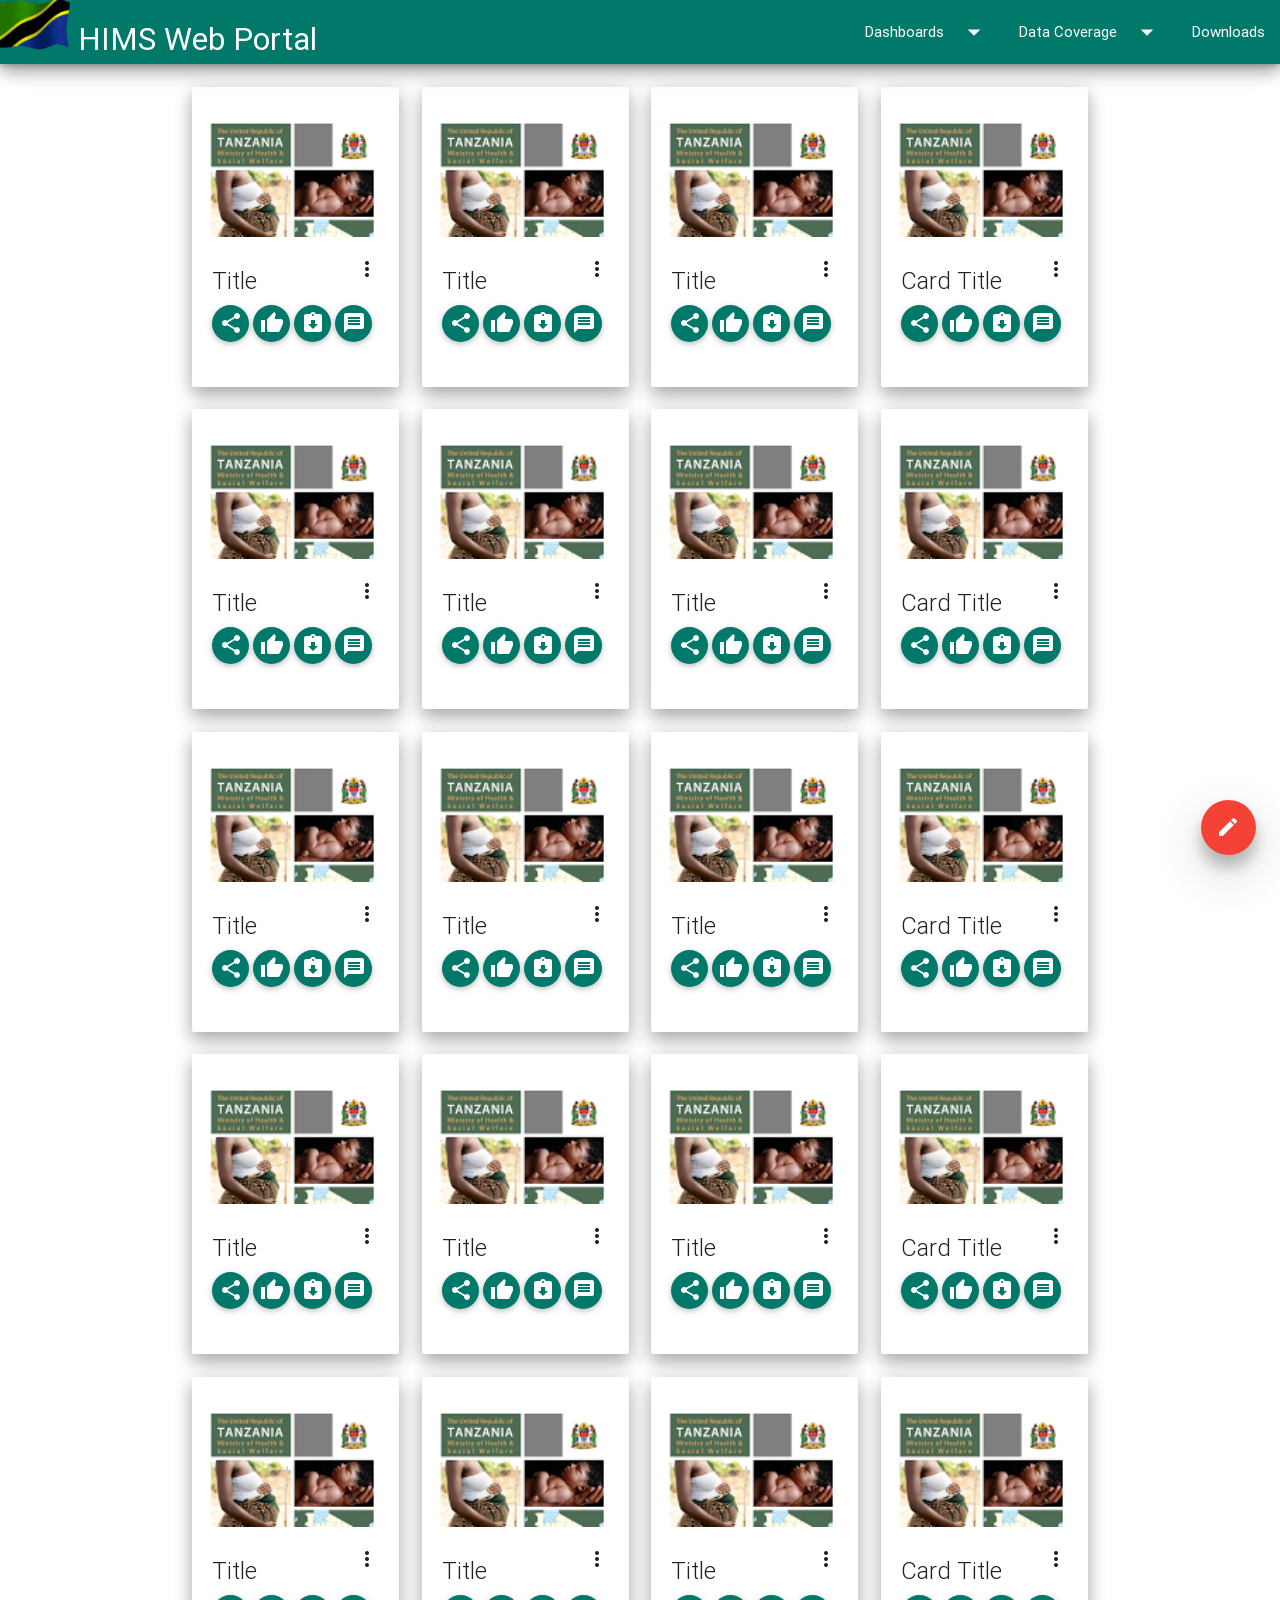
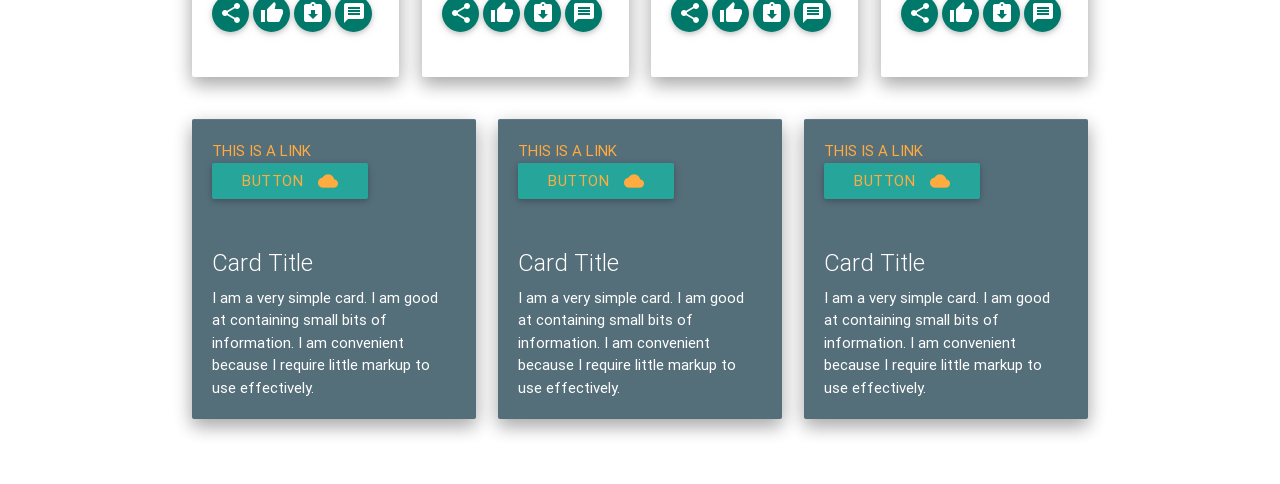
<file: profiles.html>
<!DOCTYPE html>
<html>
<head>
    <!--Import Google Icon Font-->
    <!--<link href="http://fonts.googleapis.com/icon?family=Material+Icons" rel="stylesheet">-->
    <!--Import materialize.css-->
    <style>
        @font-face {
            font-family: 'Material Icons';
            font-style: normal;
            font-weight: 400;
            src: local('Material Icons'), local('MaterialIcons-Regular'), url(assets/fonts/2fcrYFNaTjcS6g4U3t-Y5ZjZjT5FdEJ140U2DJYC3mY.woff2) format('woff2');
        }

        .material-icons {
            font-family: 'Material Icons';
            font-weight: normal;
            font-style: normal;
            font-size: 24px;
            line-height: 1;
            letter-spacing: normal;
            text-transform: none;
            display: inline-block;
            white-space: nowrap;
            word-wrap: normal;
            direction: ltr;
            -webkit-font-feature-settings: 'liga';
            -webkit-font-smoothing: antialiased;
        }
    </style>
    <link type="text/css" rel="stylesheet" href="assets/libs/materialize/css/materialize.min.css"  media="screen,projection"/>

    <!--Let browser know website is optimized for mobile-->
    <meta name="viewport" content="width=device-width, initial-scale=1.0"/>
</head>

<body>
<div class="navbar-fixed z-depth-2">
    <!-- Dropdown Structure -->
    <ul id="dropdown1" class="dropdown-content">
        <li><a href="index.html">Population</a></li>
        <li><a href="index.html">Health Facility</a></li>
        <li><a href="index.html">Human Resource</a></li>
        <li><a href="profiles.html">District Health Profiles</a></li>
    </ul>
    <ul id="dropdown2" class="dropdown-content">
        <li><a href="index.html">HIMS</a></li>
        <li><a href="index.html">HIV/AIDS</a></li>
        <li><a href="index.html">MALARIA</a></li>
        <li><a href="index.html">TB LEPROSY</a></li>
    </ul>
    <ul id="dropdown3" class="dropdown-content">
        <li><a href="index.html">Population</a></li>
        <li><a href="index.html">Health Facility</a></li>
        <li><a href="index.html">Human Resource</a></li>
        <li><a href="profiles.html">District Health Profiles</a></li>
    </ul>
    <ul id="dropdown4" class="dropdown-content">
        <li><a href="index.html">HIMS</a></li>
        <li><a href="index.html">HIV/AIDS</a></li>
        <li><a href="index.html">MALARIA</a></li>
        <li><a href="index.html">TB LEPROSY</a></li>
    </ul>
    <nav class="teal darken-2">
        <div class="nav-wrapper">
            <a href="#!" class="brand-logo">
                <img class="responsive-img" style="height: 50px" src="assets/img/tanzania1.gif">
                HIMS Web Portal
            </a>
            <a href="#" data-activates="mobile-demo" class="button-collapse"><i class="material-icons">menu</i></a>
            <ul class="right hide-on-med-and-down">
                <li><a class="dropdown-button" href="#!" data-activates="dropdown1">Dashboards<i class="material-icons right">arrow_drop_down</i></a></li>
                <li><a class="dropdown-button" href="#!" data-activates="dropdown2">Data Coverage<i class="material-icons right">arrow_drop_down</i></a></li>
                <li><a href="downloads.html">Downloads</a></li>
            </ul>
            <ul class="side-nav" id="mobile-demo">
                <li><a class="dropdown-button" href="#!" data-activates="dropdown3">Dashboards<i class="material-icons right">arrow_drop_down</i></a></li>
                <li><a class="dropdown-button" href="#!" data-activates="dropdown4">Data Coverage<i class="material-icons right">arrow_drop_down</i></a></li>
                <li><a href="downloads.html">Downloads</a></li>
            </ul>
        </div>
    </nav>
</div>

<!--<div  class="hide card z-depth-2" style="position: absolute;top: 80px; left: 5px;width: 170px">-->
<!--<div class="card-content">-->
<!--<span class="card-title activator grey-text text-darken-4">Dashboard<i class="material-icons right">more_vert</i></span>-->
<!--<div class="section">-->
<!--<a class="waves-effect waves-light shades-text blue-grey-text text-accent-2 text-darken-1"><i class="material-icons left">cloud</i>Population</a>-->
<!--</div>-->
<!--<div class="section">-->
<!--<a class="waves-effect waves-light  shades-text blue-grey-text text-accent-2 text-darken-1"><i class="material-icons left">cloud</i>Health Facility</a>-->
<!--</div>-->
<!--<div class="section">-->
<!--<a class="waves-effect waves-light  shades-text blue-grey-text text-accent-2 text-darken-1"><i class="material-icons left">cloud</i>Human Resource</a>-->
<!--</div>-->
<!--<div class="section">-->
<!--<a class="waves-effect waves-light  shades-text blue-grey-text text-accent-2 text-darken-1"><i class="material-icons left">cloud</i>District Health Profiles</a>-->
<!--</div>-->
<!--</div>-->
<!--</div>-->
<!--<div class="hide card z-depth-2 hide-on-med-and-down" style="position: fixed;top: 80px; left: 5px;width: 14%">-->
<!--<div class="card-content">-->
<!--<span class="card-title activator grey-text text-darken-4">COVERAGE<i class="material-icons right">more_vert</i></span>-->
<!--<div class="section">-->
<!--<a class="waves-effect waves-light shades-text blue-grey-text text-accent-2 text-darken-1">HIMS</a>-->
<!--</div>-->
<!--<div class="section">-->
<!--<a class="waves-effect waves-light  shades-text blue-grey-text text-accent-2 text-darken-1">HIV/AIDS</a>-->
<!--</div>-->
<!--<div class="section">-->
<!--<a class="waves-effect waves-light  shades-text blue-grey-text text-accent-2 text-darken-1">MALARIA</a>-->
<!--</div>-->
<!--<div class="section">-->
<!--<a class="waves-effect waves-light  shades-text blue-grey-text text-accent-2 text-darken-1">TB LEPROSY</a>-->
<!--</div>-->
<!--</div>-->
<!--</div>-->
<!--data filters-->
<div class="hide card z-depth-2 hide-on-med-and-down" style="position: fixed;top: 80px; left: 5px;width: 14%;overflow: visible">
    <div class="card-content">
        <span class="card-title activator grey-text text-darken-4">FILTERS<i class="material-icons right">more_vert</i></span>
        <div class="section">
            <div class="input-field col s12">
                <select>
                    <option value="" disabled selected>Choose your option</option>
                    <option value="1">2015</option>
                    <option value="2">2014</option>
                    <option value="3">2013</option>
                    <option value="3">2012</option>
                    <option value="3">2011</option>
                    <option value="3">2010</option>
                </select>
                <label>Period</label>
            </div>
        </div>
        <div class="section">
            <div class="input-field col s12">
                <select>
                    <option value="" disabled selected>Choose your option</option>
                    <option value="1">Arusha</option>
                    <option value="2">Dar es Saalam</option>
                    <option value="3">Dodoma</option>
                    <option value="3">Mbeya</option>
                    <option value="3">Tanga</option>
                    <option value="3">Kigoma</option>
                    <option value="3">Ruvuma</option>
                    <option value="3">Iringa</option>
                    <option value="3">Mwanza</option>
                </select>
                <label>Regions</label>
            </div>
        </div>
    </div>
    <div class="card-reveal">
        <span class="card-title grey-text text-darken-4">FILTERS<i class="material-icons right">close</i></span>
        <p class="flow-text">Use This section to filter the results</p>
    </div>
</div>
<div class="container">

<div class="row">

<div class="section">
    <div class="col s6 m3">
        <div class="card z-depth-2 small">
            <div class="card-image waves-effect waves-block waves-light">
                <img class="activator" src="assets/img/BUKOMBE.png">
            </div>
            <div class="card-content">
                <span class="card-title activator grey-text text-darken-4">Title<i class="material-icons right">more_vert</i></span>
                <p>
                    <a title="table" class="btn-floating btn-small waves-effect waves-light teal darken-2"><i class="material-icons">share</i></a>
                    <a title="bar" class="btn-floating btn-small waves-effect waves-light teal darken-2"><i class="material-icons">thumb_up</i></a>
                    <a title="area" class="btn-floating btn-small waves-effect waves-light teal darken-2"><i class="material-icons">assignment_returned</i></a>
                    <a title="pie" class="btn-floating btn-small waves-effect waves-light teal darken-2"><i class="material-icons">message</i></a>
                </p>
            </div>
            <div class="card-reveal">
                <span class="card-title grey-text text-darken-4">Title<i class="material-icons right">close</i></span>
                <p class="flow-text">One common flaw we've seen in many frameworks is a lack of support for truly responsive text. While elements on the page resize fluidly, text still resizes on a fixed basis. To ameliorate this problem, for text heavy pages, we've created a class that fluidly scales text size and line-height to optimize readability for the user. Line length stays between 45-80 characters and line height scales to be larger on smaller screens.</p>
            </div>
        </div>
    </div><div class="col s6 m3">
    <div class="card z-depth-2 small">
        <div class="card-image waves-effect waves-block waves-light">
            <img class="activator" src="assets/img/BUKOMBE.png">
        </div>
        <div class="card-content">
            <span class="card-title activator grey-text text-darken-4">Title<i class="material-icons right">more_vert</i></span>
            <p>
                <a title="table" class="btn-floating btn-small waves-effect waves-light teal darken-2"><i class="material-icons">share</i></a>
                <a title="bar" class="btn-floating btn-small waves-effect waves-light teal darken-2"><i class="material-icons">thumb_up</i></a>
                <a title="area" class="btn-floating btn-small waves-effect waves-light teal darken-2"><i class="material-icons">assignment_returned</i></a>
                <a title="pie" class="btn-floating btn-small waves-effect waves-light teal darken-2"><i class="material-icons">message</i></a>
            </p>
        </div>
        <div class="card-reveal">
            <span class="card-title grey-text text-darken-4">Title<i class="material-icons right">close</i></span>
            <p class="flow-text">One common flaw we've seen in many frameworks is a lack of support for truly responsive text. While elements on the page resize fluidly, text still resizes on a fixed basis. To ameliorate this problem, for text heavy pages, we've created a class that fluidly scales text size and line-height to optimize readability for the user. Line length stays between 45-80 characters and line height scales to be larger on smaller screens.</p>
        </div>
    </div>
</div><div class="col s6 m3">
    <div class="card z-depth-2 small">
        <div class="card-image waves-effect waves-block waves-light">
            <img class="activator" src="assets/img/BUKOMBE.png">
        </div>
        <div class="card-content">
            <span class="card-title activator grey-text text-darken-4">Title<i class="material-icons right">more_vert</i></span>
            <p>
                <a title="table" class="btn-floating btn-small waves-effect waves-light teal darken-2"><i class="material-icons">share</i></a>
                <a title="bar" class="btn-floating btn-small waves-effect waves-light teal darken-2"><i class="material-icons">thumb_up</i></a>
                <a title="area" class="btn-floating btn-small waves-effect waves-light teal darken-2"><i class="material-icons">assignment_returned</i></a>
                <a title="pie" class="btn-floating btn-small waves-effect waves-light teal darken-2"><i class="material-icons">message</i></a>
            </p>
        </div>
        <div class="card-reveal">
            <span class="card-title grey-text text-darken-4">Title<i class="material-icons right">close</i></span>
            <p class="flow-text">One common flaw we've seen in many frameworks is a lack of support for truly responsive text. While elements on the page resize fluidly, text still resizes on a fixed basis. To ameliorate this problem, for text heavy pages, we've created a class that fluidly scales text size and line-height to optimize readability for the user. Line length stays between 45-80 characters and line height scales to be larger on smaller screens.</p>
        </div>
    </div>
</div><div class="col s6 m3">
    <div class="card z-depth-2 small">
        <div class="card-image waves-effect waves-block waves-light">
            <img class="activator" src="assets/img/BUKOMBE.png">
        </div>
        <div class="card-content">
            <span class="card-title activator grey-text text-darken-4">Card Title<i class="material-icons right">more_vert</i></span>
            <p>
                <a title="table" class="btn-floating btn-small waves-effect waves-light teal darken-2"><i class="material-icons">share</i></a>
                <a title="bar" class="btn-floating btn-small waves-effect waves-light teal darken-2"><i class="material-icons">thumb_up</i></a>
                <a title="area" class="btn-floating btn-small waves-effect waves-light teal darken-2"><i class="material-icons">assignment_returned</i></a>
                <a title="pie" class="btn-floating btn-small waves-effect waves-light teal darken-2"><i class="material-icons">message</i></a>
            </p>
        </div>
        <div class="card-reveal">
            <span class="card-title grey-text text-darken-4">Card Title<i class="material-icons right">close</i></span>
            <p class="flow-text">One common flaw we've seen in many frameworks is a lack of support for truly responsive text. While elements on the page resize fluidly, text still resizes on a fixed basis. To ameliorate this problem, for text heavy pages, we've created a class that fluidly scales text size and line-height to optimize readability for the user. Line length stays between 45-80 characters and line height scales to be larger on smaller screens.</p>
        </div>
    </div>
</div>
</div>

<div class="section">
    <div class="col s6 m3">
        <div class="card z-depth-2 small">
            <div class="card-image waves-effect waves-block waves-light">
                <img class="activator" src="assets/img/BUKOMBE.png">
            </div>
            <div class="card-content">
                <span class="card-title activator grey-text text-darken-4">Title<i class="material-icons right">more_vert</i></span>
                <p>
                    <a title="table" class="btn-floating btn-small waves-effect waves-light teal darken-2"><i class="material-icons">share</i></a>
                    <a title="bar" class="btn-floating btn-small waves-effect waves-light teal darken-2"><i class="material-icons">thumb_up</i></a>
                    <a title="area" class="btn-floating btn-small waves-effect waves-light teal darken-2"><i class="material-icons">assignment_returned</i></a>
                    <a title="pie" class="btn-floating btn-small waves-effect waves-light teal darken-2"><i class="material-icons">message</i></a>
                </p>
            </div>
            <div class="card-reveal">
                <span class="card-title grey-text text-darken-4">Title<i class="material-icons right">close</i></span>
                <p class="flow-text">One common flaw we've seen in many frameworks is a lack of support for truly responsive text. While elements on the page resize fluidly, text still resizes on a fixed basis. To ameliorate this problem, for text heavy pages, we've created a class that fluidly scales text size and line-height to optimize readability for the user. Line length stays between 45-80 characters and line height scales to be larger on smaller screens.</p>
            </div>
        </div>
    </div><div class="col s6 m3">
    <div class="card z-depth-2 small">
        <div class="card-image waves-effect waves-block waves-light">
            <img class="activator" src="assets/img/BUKOMBE.png">
        </div>
        <div class="card-content">
            <span class="card-title activator grey-text text-darken-4">Title<i class="material-icons right">more_vert</i></span>
            <p>
                <a title="table" class="btn-floating btn-small waves-effect waves-light teal darken-2"><i class="material-icons">share</i></a>
                <a title="bar" class="btn-floating btn-small waves-effect waves-light teal darken-2"><i class="material-icons">thumb_up</i></a>
                <a title="area" class="btn-floating btn-small waves-effect waves-light teal darken-2"><i class="material-icons">assignment_returned</i></a>
                <a title="pie" class="btn-floating btn-small waves-effect waves-light teal darken-2"><i class="material-icons">message</i></a>
            </p>
        </div>
        <div class="card-reveal">
            <span class="card-title grey-text text-darken-4">Title<i class="material-icons right">close</i></span>
            <p class="flow-text">One common flaw we've seen in many frameworks is a lack of support for truly responsive text. While elements on the page resize fluidly, text still resizes on a fixed basis. To ameliorate this problem, for text heavy pages, we've created a class that fluidly scales text size and line-height to optimize readability for the user. Line length stays between 45-80 characters and line height scales to be larger on smaller screens.</p>
        </div>
    </div>
</div><div class="col s6 m3">
    <div class="card z-depth-2 small">
        <div class="card-image waves-effect waves-block waves-light">
            <img class="activator" src="assets/img/BUKOMBE.png">
        </div>
        <div class="card-content">
            <span class="card-title activator grey-text text-darken-4">Title<i class="material-icons right">more_vert</i></span>
            <p>
                <a title="table" class="btn-floating btn-small waves-effect waves-light teal darken-2"><i class="material-icons">share</i></a>
                <a title="bar" class="btn-floating btn-small waves-effect waves-light teal darken-2"><i class="material-icons">thumb_up</i></a>
                <a title="area" class="btn-floating btn-small waves-effect waves-light teal darken-2"><i class="material-icons">assignment_returned</i></a>
                <a title="pie" class="btn-floating btn-small waves-effect waves-light teal darken-2"><i class="material-icons">message</i></a>
            </p>
        </div>
        <div class="card-reveal">
            <span class="card-title grey-text text-darken-4">Title<i class="material-icons right">close</i></span>
            <p class="flow-text">One common flaw we've seen in many frameworks is a lack of support for truly responsive text. While elements on the page resize fluidly, text still resizes on a fixed basis. To ameliorate this problem, for text heavy pages, we've created a class that fluidly scales text size and line-height to optimize readability for the user. Line length stays between 45-80 characters and line height scales to be larger on smaller screens.</p>
        </div>
    </div>
</div><div class="col s6 m3">
    <div class="card z-depth-2 small">
        <div class="card-image waves-effect waves-block waves-light">
            <img class="activator" src="assets/img/BUKOMBE.png">
        </div>
        <div class="card-content">
            <span class="card-title activator grey-text text-darken-4">Card Title<i class="material-icons right">more_vert</i></span>
            <p>
                <a title="table" class="btn-floating btn-small waves-effect waves-light teal darken-2"><i class="material-icons">share</i></a>
                <a title="bar" class="btn-floating btn-small waves-effect waves-light teal darken-2"><i class="material-icons">thumb_up</i></a>
                <a title="area" class="btn-floating btn-small waves-effect waves-light teal darken-2"><i class="material-icons">assignment_returned</i></a>
                <a title="pie" class="btn-floating btn-small waves-effect waves-light teal darken-2"><i class="material-icons">message</i></a>
            </p>
        </div>
        <div class="card-reveal">
            <span class="card-title grey-text text-darken-4">Card Title<i class="material-icons right">close</i></span>
            <p class="flow-text">One common flaw we've seen in many frameworks is a lack of support for truly responsive text. While elements on the page resize fluidly, text still resizes on a fixed basis. To ameliorate this problem, for text heavy pages, we've created a class that fluidly scales text size and line-height to optimize readability for the user. Line length stays between 45-80 characters and line height scales to be larger on smaller screens.</p>
        </div>
    </div>
</div>
</div>

<div class="section">
    <div class="col s6 m3">
        <div class="card z-depth-2 small">
            <div class="card-image waves-effect waves-block waves-light">
                <img class="activator" src="assets/img/BUKOMBE.png">
            </div>
            <div class="card-content">
                <span class="card-title activator grey-text text-darken-4">Title<i class="material-icons right">more_vert</i></span>
                <p>
                    <a title="table" class="btn-floating btn-small waves-effect waves-light teal darken-2"><i class="material-icons">share</i></a>
                    <a title="bar" class="btn-floating btn-small waves-effect waves-light teal darken-2"><i class="material-icons">thumb_up</i></a>
                    <a title="area" class="btn-floating btn-small waves-effect waves-light teal darken-2"><i class="material-icons">assignment_returned</i></a>
                    <a title="pie" class="btn-floating btn-small waves-effect waves-light teal darken-2"><i class="material-icons">message</i></a>
                </p>
            </div>
            <div class="card-reveal">
                <span class="card-title grey-text text-darken-4">Title<i class="material-icons right">close</i></span>
                <p class="flow-text">One common flaw we've seen in many frameworks is a lack of support for truly responsive text. While elements on the page resize fluidly, text still resizes on a fixed basis. To ameliorate this problem, for text heavy pages, we've created a class that fluidly scales text size and line-height to optimize readability for the user. Line length stays between 45-80 characters and line height scales to be larger on smaller screens.</p>
            </div>
        </div>
    </div><div class="col s6 m3">
    <div class="card z-depth-2 small">
        <div class="card-image waves-effect waves-block waves-light">
            <img class="activator" src="assets/img/BUKOMBE.png">
        </div>
        <div class="card-content">
            <span class="card-title activator grey-text text-darken-4">Title<i class="material-icons right">more_vert</i></span>
            <p>
                <a title="table" class="btn-floating btn-small waves-effect waves-light teal darken-2"><i class="material-icons">share</i></a>
                <a title="bar" class="btn-floating btn-small waves-effect waves-light teal darken-2"><i class="material-icons">thumb_up</i></a>
                <a title="area" class="btn-floating btn-small waves-effect waves-light teal darken-2"><i class="material-icons">assignment_returned</i></a>
                <a title="pie" class="btn-floating btn-small waves-effect waves-light teal darken-2"><i class="material-icons">message</i></a>
            </p>
        </div>
        <div class="card-reveal">
            <span class="card-title grey-text text-darken-4">Title<i class="material-icons right">close</i></span>
            <p class="flow-text">One common flaw we've seen in many frameworks is a lack of support for truly responsive text. While elements on the page resize fluidly, text still resizes on a fixed basis. To ameliorate this problem, for text heavy pages, we've created a class that fluidly scales text size and line-height to optimize readability for the user. Line length stays between 45-80 characters and line height scales to be larger on smaller screens.</p>
        </div>
    </div>
</div><div class="col s6 m3">
    <div class="card z-depth-2 small">
        <div class="card-image waves-effect waves-block waves-light">
            <img class="activator" src="assets/img/BUKOMBE.png">
        </div>
        <div class="card-content">
            <span class="card-title activator grey-text text-darken-4">Title<i class="material-icons right">more_vert</i></span>
            <p>
                <a title="table" class="btn-floating btn-small waves-effect waves-light teal darken-2"><i class="material-icons">share</i></a>
                <a title="bar" class="btn-floating btn-small waves-effect waves-light teal darken-2"><i class="material-icons">thumb_up</i></a>
                <a title="area" class="btn-floating btn-small waves-effect waves-light teal darken-2"><i class="material-icons">assignment_returned</i></a>
                <a title="pie" class="btn-floating btn-small waves-effect waves-light teal darken-2"><i class="material-icons">message</i></a>
            </p>
        </div>
        <div class="card-reveal">
            <span class="card-title grey-text text-darken-4">Title<i class="material-icons right">close</i></span>
            <p class="flow-text">One common flaw we've seen in many frameworks is a lack of support for truly responsive text. While elements on the page resize fluidly, text still resizes on a fixed basis. To ameliorate this problem, for text heavy pages, we've created a class that fluidly scales text size and line-height to optimize readability for the user. Line length stays between 45-80 characters and line height scales to be larger on smaller screens.</p>
        </div>
    </div>
</div><div class="col s6 m3">
    <div class="card z-depth-2 small">
        <div class="card-image waves-effect waves-block waves-light">
            <img class="activator" src="assets/img/BUKOMBE.png">
        </div>
        <div class="card-content">
            <span class="card-title activator grey-text text-darken-4">Card Title<i class="material-icons right">more_vert</i></span>
            <p>
                <a title="table" class="btn-floating btn-small waves-effect waves-light teal darken-2"><i class="material-icons">share</i></a>
                <a title="bar" class="btn-floating btn-small waves-effect waves-light teal darken-2"><i class="material-icons">thumb_up</i></a>
                <a title="area" class="btn-floating btn-small waves-effect waves-light teal darken-2"><i class="material-icons">assignment_returned</i></a>
                <a title="pie" class="btn-floating btn-small waves-effect waves-light teal darken-2"><i class="material-icons">message</i></a>
            </p>
        </div>
        <div class="card-reveal">
            <span class="card-title grey-text text-darken-4">Card Title<i class="material-icons right">close</i></span>
            <p class="flow-text">One common flaw we've seen in many frameworks is a lack of support for truly responsive text. While elements on the page resize fluidly, text still resizes on a fixed basis. To ameliorate this problem, for text heavy pages, we've created a class that fluidly scales text size and line-height to optimize readability for the user. Line length stays between 45-80 characters and line height scales to be larger on smaller screens.</p>
        </div>
    </div>
</div>
</div>

<div class="section">
    <div class="col s6 m3">
        <div class="card z-depth-2 small">
            <div class="card-image waves-effect waves-block waves-light">
                <img class="activator" src="assets/img/BUKOMBE.png">
            </div>
            <div class="card-content">
                <span class="card-title activator grey-text text-darken-4">Title<i class="material-icons right">more_vert</i></span>
                <p>
                    <a title="table" class="btn-floating btn-small waves-effect waves-light teal darken-2"><i class="material-icons">share</i></a>
                    <a title="bar" class="btn-floating btn-small waves-effect waves-light teal darken-2"><i class="material-icons">thumb_up</i></a>
                    <a title="area" class="btn-floating btn-small waves-effect waves-light teal darken-2"><i class="material-icons">assignment_returned</i></a>
                    <a title="pie" class="btn-floating btn-small waves-effect waves-light teal darken-2"><i class="material-icons">message</i></a>
                </p>
            </div>
            <div class="card-reveal">
                <span class="card-title grey-text text-darken-4">Title<i class="material-icons right">close</i></span>
                <p class="flow-text">One common flaw we've seen in many frameworks is a lack of support for truly responsive text. While elements on the page resize fluidly, text still resizes on a fixed basis. To ameliorate this problem, for text heavy pages, we've created a class that fluidly scales text size and line-height to optimize readability for the user. Line length stays between 45-80 characters and line height scales to be larger on smaller screens.</p>
            </div>
        </div>
    </div><div class="col s6 m3">
    <div class="card z-depth-2 small">
        <div class="card-image waves-effect waves-block waves-light">
            <img class="activator" src="assets/img/BUKOMBE.png">
        </div>
        <div class="card-content">
            <span class="card-title activator grey-text text-darken-4">Title<i class="material-icons right">more_vert</i></span>
            <p>
                <a title="table" class="btn-floating btn-small waves-effect waves-light teal darken-2"><i class="material-icons">share</i></a>
                <a title="bar" class="btn-floating btn-small waves-effect waves-light teal darken-2"><i class="material-icons">thumb_up</i></a>
                <a title="area" class="btn-floating btn-small waves-effect waves-light teal darken-2"><i class="material-icons">assignment_returned</i></a>
                <a title="pie" class="btn-floating btn-small waves-effect waves-light teal darken-2"><i class="material-icons">message</i></a>
            </p>
        </div>
        <div class="card-reveal">
            <span class="card-title grey-text text-darken-4">Title<i class="material-icons right">close</i></span>
            <p class="flow-text">One common flaw we've seen in many frameworks is a lack of support for truly responsive text. While elements on the page resize fluidly, text still resizes on a fixed basis. To ameliorate this problem, for text heavy pages, we've created a class that fluidly scales text size and line-height to optimize readability for the user. Line length stays between 45-80 characters and line height scales to be larger on smaller screens.</p>
        </div>
    </div>
</div><div class="col s6 m3">
    <div class="card z-depth-2 small">
        <div class="card-image waves-effect waves-block waves-light">
            <img class="activator" src="assets/img/BUKOMBE.png">
        </div>
        <div class="card-content">
            <span class="card-title activator grey-text text-darken-4">Title<i class="material-icons right">more_vert</i></span>
            <p>
                <a title="table" class="btn-floating btn-small waves-effect waves-light teal darken-2"><i class="material-icons">share</i></a>
                <a title="bar" class="btn-floating btn-small waves-effect waves-light teal darken-2"><i class="material-icons">thumb_up</i></a>
                <a title="area" class="btn-floating btn-small waves-effect waves-light teal darken-2"><i class="material-icons">assignment_returned</i></a>
                <a title="pie" class="btn-floating btn-small waves-effect waves-light teal darken-2"><i class="material-icons">message</i></a>
            </p>
        </div>
        <div class="card-reveal">
            <span class="card-title grey-text text-darken-4">Title<i class="material-icons right">close</i></span>
            <p class="flow-text">One common flaw we've seen in many frameworks is a lack of support for truly responsive text. While elements on the page resize fluidly, text still resizes on a fixed basis. To ameliorate this problem, for text heavy pages, we've created a class that fluidly scales text size and line-height to optimize readability for the user. Line length stays between 45-80 characters and line height scales to be larger on smaller screens.</p>
        </div>
    </div>
</div><div class="col s6 m3">
    <div class="card z-depth-2 small">
        <div class="card-image waves-effect waves-block waves-light">
            <img class="activator" src="assets/img/BUKOMBE.png">
        </div>
        <div class="card-content">
            <span class="card-title activator grey-text text-darken-4">Card Title<i class="material-icons right">more_vert</i></span>
            <p>
                <a title="table" class="btn-floating btn-small waves-effect waves-light teal darken-2"><i class="material-icons">share</i></a>
                <a title="bar" class="btn-floating btn-small waves-effect waves-light teal darken-2"><i class="material-icons">thumb_up</i></a>
                <a title="area" class="btn-floating btn-small waves-effect waves-light teal darken-2"><i class="material-icons">assignment_returned</i></a>
                <a title="pie" class="btn-floating btn-small waves-effect waves-light teal darken-2"><i class="material-icons">message</i></a>
            </p>
        </div>
        <div class="card-reveal">
            <span class="card-title grey-text text-darken-4">Card Title<i class="material-icons right">close</i></span>
            <p class="flow-text">One common flaw we've seen in many frameworks is a lack of support for truly responsive text. While elements on the page resize fluidly, text still resizes on a fixed basis. To ameliorate this problem, for text heavy pages, we've created a class that fluidly scales text size and line-height to optimize readability for the user. Line length stays between 45-80 characters and line height scales to be larger on smaller screens.</p>
        </div>
    </div>
</div>
</div>

<div class="section">
    <div class="col s6 m3">
        <div class="card z-depth-2 small">
            <div class="card-image waves-effect waves-block waves-light">
                <img class="activator" src="assets/img/BUKOMBE.png">
            </div>
            <div class="card-content">
                <span class="card-title activator grey-text text-darken-4">Title<i class="material-icons right">more_vert</i></span>
                <p>
                    <a title="table" class="btn-floating btn-small waves-effect waves-light teal darken-2"><i class="material-icons">share</i></a>
                    <a title="bar" class="btn-floating btn-small waves-effect waves-light teal darken-2"><i class="material-icons">thumb_up</i></a>
                    <a title="area" class="btn-floating btn-small waves-effect waves-light teal darken-2"><i class="material-icons">assignment_returned</i></a>
                    <a title="pie" class="btn-floating btn-small waves-effect waves-light teal darken-2"><i class="material-icons">message</i></a>
                </p>
            </div>
            <div class="card-reveal">
                <span class="card-title grey-text text-darken-4">Title<i class="material-icons right">close</i></span>
                <p class="flow-text">One common flaw we've seen in many frameworks is a lack of support for truly responsive text. While elements on the page resize fluidly, text still resizes on a fixed basis. To ameliorate this problem, for text heavy pages, we've created a class that fluidly scales text size and line-height to optimize readability for the user. Line length stays between 45-80 characters and line height scales to be larger on smaller screens.</p>
            </div>
        </div>
    </div><div class="col s6 m3">
    <div class="card z-depth-2 small">
        <div class="card-image waves-effect waves-block waves-light">
            <img class="activator" src="assets/img/BUKOMBE.png">
        </div>
        <div class="card-content">
            <span class="card-title activator grey-text text-darken-4">Title<i class="material-icons right">more_vert</i></span>
            <p>
                <a title="table" class="btn-floating btn-small waves-effect waves-light teal darken-2"><i class="material-icons">share</i></a>
                <a title="bar" class="btn-floating btn-small waves-effect waves-light teal darken-2"><i class="material-icons">thumb_up</i></a>
                <a title="area" class="btn-floating btn-small waves-effect waves-light teal darken-2"><i class="material-icons">assignment_returned</i></a>
                <a title="pie" class="btn-floating btn-small waves-effect waves-light teal darken-2"><i class="material-icons">message</i></a>
            </p>
        </div>
        <div class="card-reveal">
            <span class="card-title grey-text text-darken-4">Title<i class="material-icons right">close</i></span>
            <p class="flow-text">One common flaw we've seen in many frameworks is a lack of support for truly responsive text. While elements on the page resize fluidly, text still resizes on a fixed basis. To ameliorate this problem, for text heavy pages, we've created a class that fluidly scales text size and line-height to optimize readability for the user. Line length stays between 45-80 characters and line height scales to be larger on smaller screens.</p>
        </div>
    </div>
</div><div class="col s6 m3">
    <div class="card z-depth-2 small">
        <div class="card-image waves-effect waves-block waves-light">
            <img class="activator" src="assets/img/BUKOMBE.png">
        </div>
        <div class="card-content">
            <span class="card-title activator grey-text text-darken-4">Title<i class="material-icons right">more_vert</i></span>
            <p>
                <a title="table" class="btn-floating btn-small waves-effect waves-light teal darken-2"><i class="material-icons">share</i></a>
                <a title="bar" class="btn-floating btn-small waves-effect waves-light teal darken-2"><i class="material-icons">thumb_up</i></a>
                <a title="area" class="btn-floating btn-small waves-effect waves-light teal darken-2"><i class="material-icons">assignment_returned</i></a>
                <a title="pie" class="btn-floating btn-small waves-effect waves-light teal darken-2"><i class="material-icons">message</i></a>
            </p>
        </div>
        <div class="card-reveal">
            <span class="card-title grey-text text-darken-4">Title<i class="material-icons right">close</i></span>
            <p class="flow-text">One common flaw we've seen in many frameworks is a lack of support for truly responsive text. While elements on the page resize fluidly, text still resizes on a fixed basis. To ameliorate this problem, for text heavy pages, we've created a class that fluidly scales text size and line-height to optimize readability for the user. Line length stays between 45-80 characters and line height scales to be larger on smaller screens.</p>
        </div>
    </div>
</div><div class="col s6 m3">
    <div class="card z-depth-2 small">
        <div class="card-image waves-effect waves-block waves-light">
            <img class="activator" src="assets/img/BUKOMBE.png">
        </div>
        <div class="card-content">
            <span class="card-title activator grey-text text-darken-4">Card Title<i class="material-icons right">more_vert</i></span>
            <p>
                <a title="table" class="btn-floating btn-small waves-effect waves-light teal darken-2"><i class="material-icons">share</i></a>
                <a title="bar" class="btn-floating btn-small waves-effect waves-light teal darken-2"><i class="material-icons">thumb_up</i></a>
                <a title="area" class="btn-floating btn-small waves-effect waves-light teal darken-2"><i class="material-icons">assignment_returned</i></a>
                <a title="pie" class="btn-floating btn-small waves-effect waves-light teal darken-2"><i class="material-icons">message</i></a>
            </p>
        </div>
        <div class="card-reveal">
            <span class="card-title grey-text text-darken-4">Card Title<i class="material-icons right">close</i></span>
            <p class="flow-text">One common flaw we've seen in many frameworks is a lack of support for truly responsive text. While elements on the page resize fluidly, text still resizes on a fixed basis. To ameliorate this problem, for text heavy pages, we've created a class that fluidly scales text size and line-height to optimize readability for the user. Line length stays between 45-80 characters and line height scales to be larger on smaller screens.</p>
        </div>
    </div>
</div>
</div>

</div>

<div class="row">
    <div class="col s4 m4">
        <div class="card blue-grey darken-1 hoverable z-depth-2">
            <div class="card-action">
                <a href="#">This is a link</a>
                <a class="waves-effect waves-light btn"><i class="material-icons right">cloud</i>button</a>
            </div>
            <div class="card-content white-text">
                <span class="card-title">Card Title</span>
                <p>I am a very simple card. I am good at containing small bits of information.
                    I am convenient because I require little markup to use effectively.</p>
            </div>
        </div>
    </div>
    <div class="col s4 m4">
        <div class="card blue-grey darken-1 hoverable z-depth-2">
            <div class="card-action">
                <a href="#">This is a link</a>
                <a class="waves-effect waves-light btn"><i class="material-icons right">cloud</i>button</a>
            </div>
            <div class="card-content white-text">
                <span class="card-title">Card Title</span>
                <p>I am a very simple card. I am good at containing small bits of information.
                    I am convenient because I require little markup to use effectively.</p>
            </div>
        </div>
    </div>
    <div class="col s4 m4">
        <div class="card blue-grey darken-1 hoverable z-depth-2">
            <div class="card-action">
                <a href="#">This is a link</a>
                <a class="waves-effect waves-light btn"><i class="material-icons right">cloud</i>button</a>
            </div>
            <div class="card-content white-text">
                <span class="card-title">Card Title</span>
                <p>I am a very simple card. I am good at containing small bits of information.
                    I am convenient because I require little markup to use effectively.</p>
            </div>
        </div>
    </div>
</div>
<div class="section">
    <div class="fixed-action-btn" style="bottom: 45px; right: 24px;">
        <a class="btn-floating btn-large red z-depth-3">
            <i class="large material-icons">mode_edit</i>
        </a>
        <ul>
            <li><a class="btn-floating red"><i class="material-icons">insert_chart</i></i></a></li>
            <li><a class="btn-floating yellow darken-1"><i class="material-icons">format_quote</i></a></li>
            <li><a class="btn-floating green"><i class="material-icons">publish</i></a></li>
            <li><a class="btn-floating blue"><i class="material-icons">attach_file</i></a></li>
        </ul>
    </div>
</div>
</div>
<!--Import jQuery before materialize.js-->
<script type="text/javascript" src="assets/libs/materialize/js/jquery-2.1.4.min.js"></script>
<script type="text/javascript" src="assets/libs/materialize/js/materialize.min.js"></script>
<script>
    $(document).ready(function(){
        $(".button-collapse").sideNav();
        $('select').material_select();
        $(".dropdown-button").dropdown();
    })
</script>
</body>
</html>
</file>
